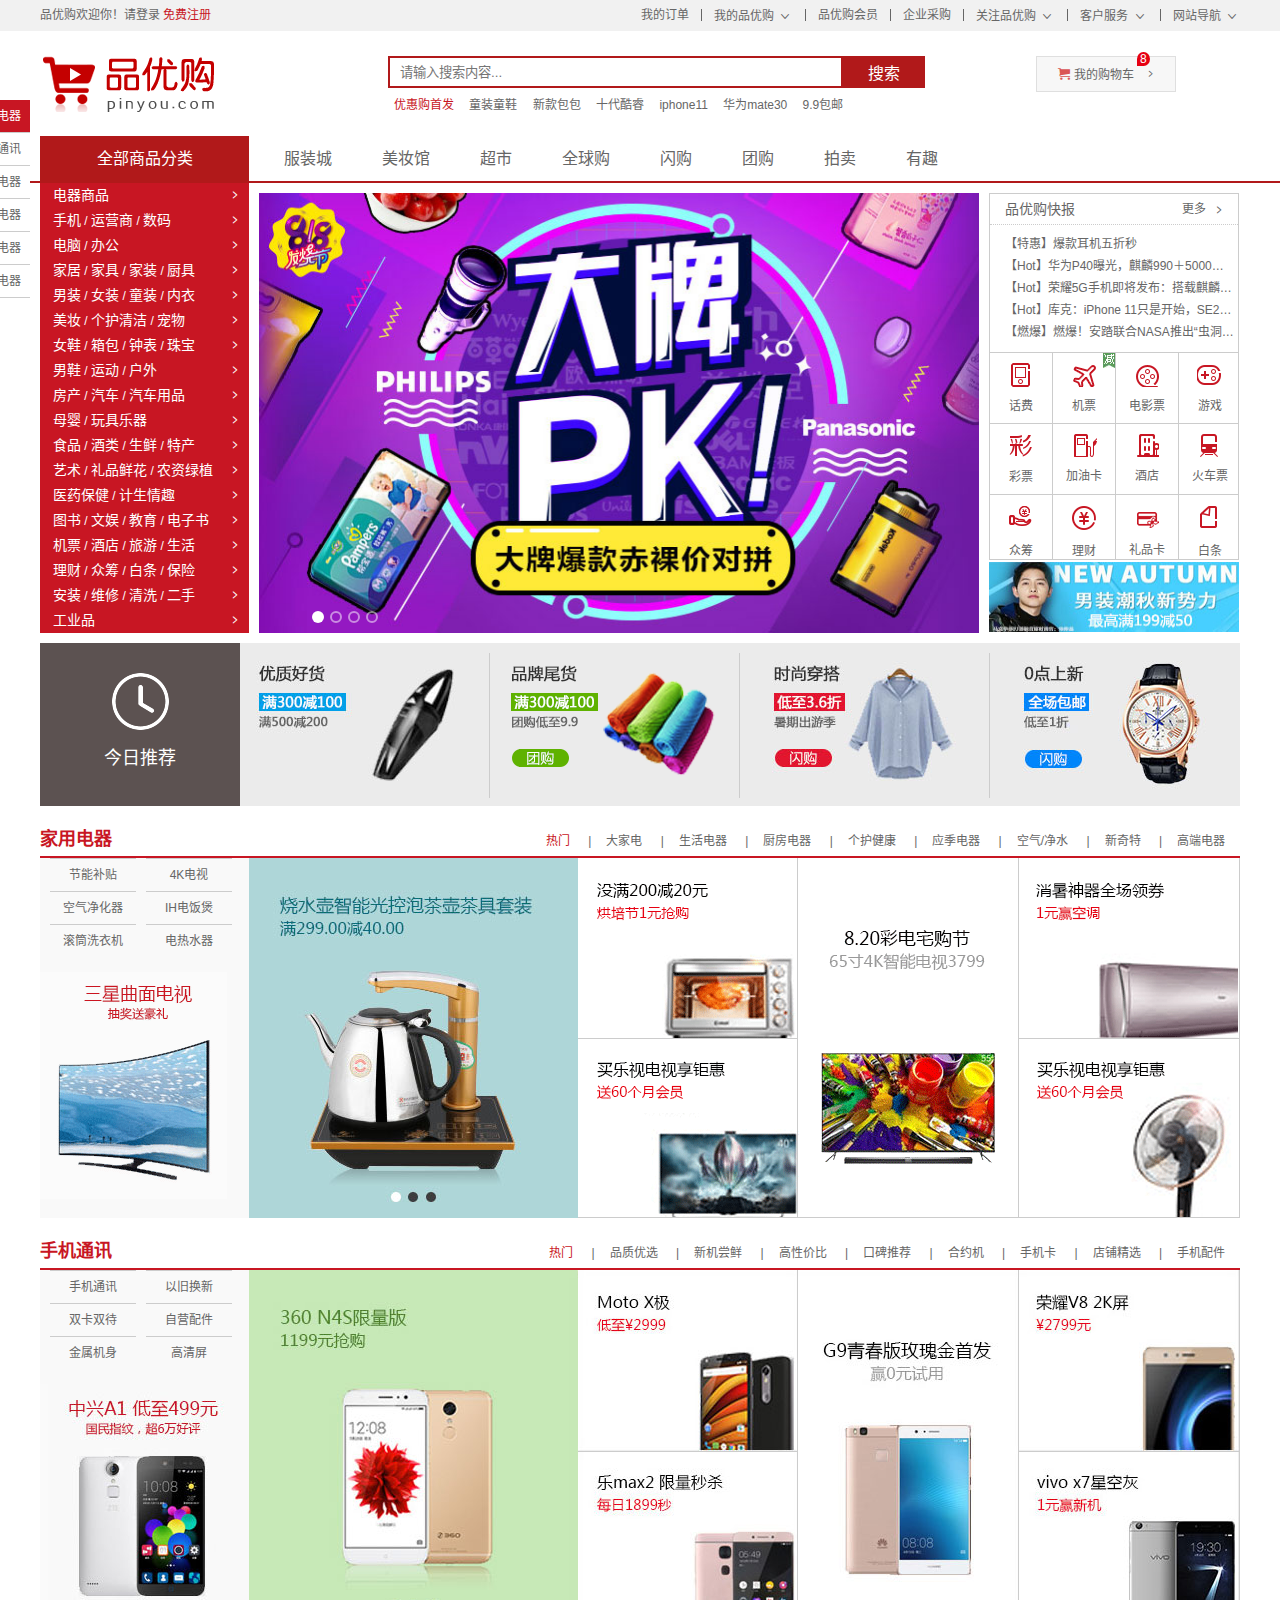
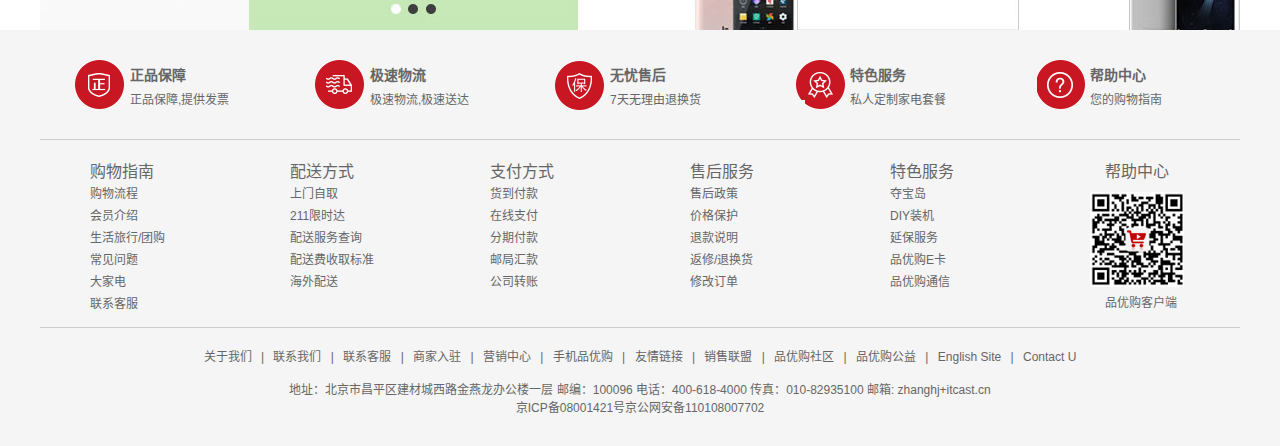
<file: pinyougou/index.html>
<!DOCTYPE html>
<html lang="zh-CN">

<head>
    <meta charset="UTF-8">
    <meta name="viewport" content="width=device-width, initial-scale=1.0">
    <meta http-equiv="X-UA-Compatible" content="ie=edge">
    <title>品优购-综合网购首选-正品低价、品质保障、配送及时、轻松购物！</title>
    <meta name="description"
        content="品优购JD.COM-专业的综合网上购物商城,销售家电、数码通讯、电脑、家居百货、服装服饰、母婴、图书、食品等数万个品牌优质商品.便捷、诚信的服务，为您提供愉悦的网上购物体验!" />
    <meta name="Keywords" content="网上购物,网上商城,手机,笔记本,电脑,MP3,CD,VCD,DV,相机,数码,配件,手表,存储卡,品优购" />
    <!-- 引入favicon.ico图标 -->
    <link rel="shortcut icon" href="favicon.ico" type="image/x-icon">
    <!-- 引进初始化的css文件 -->
    <link rel="stylesheet" href="css/base.css">
    <!-- 引进公共样式的css文件 -->
    <link rel="stylesheet" href="css/common.css">
    <!-- 引入首页的css文件 -->
    <link rel="stylesheet" href="css/index.css">
    <!-- 动画函数要在index.js之前引入 -->
    <script src="js/animate.js"></script>
    <!-- 引入首页的js文件 -->
    <script src="js/index.js"></script>
</head>

<body>
    <!-- 顶部快捷导航start -->
    <div class="shortcut">
        <div class="w">
            <div class="fl">
                <ul>
                    <li>品优购欢迎你！</li>
                    <li>
                        <a href="#">请登录</a>
                        <a href="register.html" class="style-red">免费注册</a>
                    </li>
                </ul>
            </div>
            <div class="fr">
                <div>
                    <ul>
                        <li><a href="">我的订单</a></li>
                        <li class="spacer"></li>
                        <li>
                            <a href="">我的品优购</a>
                            <i class="icomoon"></i>
                        </li>
                        <li class="spacer"></li>
                        <li><a href="">品优购会员</a></li>
                        <li class="spacer"></li>
                        <li><a href="">企业采购</a></li>
                        <li class="spacer"></li>
                        <li>
                            <a href="">关注品优购</a>
                            <i class="icomoon"></i>
                        </li>
                        <li class="spacer"></li>
                        <li>
                            <a href="">客户服务</a>
                            <i class="icomoon"></i>
                        </li>
                        <li class="spacer"></li>
                        <li>
                            <a href="">网站导航</a>
                            <i class="icomoon"></i>
                        </li>
                    </ul>
                </div>
            </div>
        </div>
    </div>
    <!-- 顶部快捷导航end -->
    <!--  header start -->
    <div class="header w">
        <!-- logo -->
        <div class="logo">
            <h1>
                <a href="index.html" title="品优购">品优购</a>
            </h1>
        </div>
        <!-- search -->
        <div class="search">
            <input type="text" class="text" placeholder="请输入搜索内容...">
            <button class="btn">搜索</button>
        </div>
        <!-- hotwords -->
        <div class="hotwords">
            <a href="#" class="style-red">优惠购首发</a>
            <a href="#">童装童鞋</a>
            <a href="#">新款包包</a>
            <a href="#">十代酷睿</a>
            <a href="#">iphone11</a>
            <a href="#">华为mate30</a>
            <a href="#">9.9包邮</a>
        </div>
        <!-- shopcar -->
        <div class="shopcar">
            <i class="car"></i>
            <a href="#">我的购物车</a>
            <i class="arrow"></i>
            <i class="count">8</i>
        </div>
    </div>
    <!-- header end -->
    <!-- nav start -->
    <div class="nav">
        <div class="w">
            <div class="dropdown fl">
                <div class="dt"> 全部商品分类 </div>
                <div class="dd">
                    <!-- 此处先设置隐藏 -->
                    <ul>
                        <li class="menu_item">
                            <a href="#">电器商品</a>
                            <i class="arrow2"></i>
                        </li>
                        <li class="menu_item">
                            <a href="#">手机</a> <span>/</span>
                            <a href="#">运营商</a> <span>/</span>
                            <a href="#">数码</a>
                            <i class="arrow2"></i>
                        </li>
                        <li class="menu_item">
                            <a href="#">电脑</a> <span>/</span>
                            <a href="#">办公</a>
                            <i class="arrow2"></i>
                        </li>
                        <li class="menu_item">
                            <a href="#">家居</a> <span>/</span>
                            <a href="#">家具</a> <span>/</span>
                            <a href="#">家装</a> <span>/</span>
                            <a href="#">厨具</a>
                            <i class="arrow2"></i>
                        </li>
                        <li class="menu_item">
                            <a href="#">男装</a> <span>/</span>
                            <a href="#">女装</a> <span>/</span>
                            <a href="#">童装</a> <span>/</span>
                            <a href="#">内衣</a>
                            <i class="arrow2"></i>
                        </li>
                        <li class="menu_item">
                            <a href="#">美妆</a> <span>/</span>
                            <a href="#">个护清洁</a> <span>/</span>
                            <a href="#">宠物</a>
                            <i class="arrow2"></i>
                        </li>
                        <li class="menu_item">
                            <a href="list.html">女鞋</a> <span>/</span>
                            <a href="#">箱包</a> <span>/</span>
                            <a href="#">钟表</a> <span>/</span>
                            <a href="#">珠宝</a>
                            <i class="arrow2"></i>
                        </li>
                        <li class="menu_item">
                            <a href="#">男鞋</a> <span>/</span>
                            <a href="#">运动</a> <span>/</span>
                            <a href="#">户外</a>
                            <i class="arrow2"></i>
                        </li>
                        <li class="menu_item">
                            <a href="#">房产</a> <span>/</span>
                            <a href="#">汽车</a> <span>/</span>
                            <a href="#">汽车用品</a>
                            <i class="arrow2"></i>
                        </li>
                        <li class="menu_item">
                            <a href="#">母婴</a> <span>/</span>
                            <a href="#">玩具乐器</a>
                            <i class="arrow2"></i>
                        </li>
                        <li class="menu_item">
                            <a href="#">食品</a> <span>/</span>
                            <a href="#">酒类</a> <span>/</span>
                            <a href="#">生鲜</a> <span>/</span>
                            <a href="#">特产</a>
                            <i class="arrow2"></i>
                        </li>
                        <li class="menu_item">
                            <a href="#">艺术</a> <span>/</span>
                            <a href="#">礼品鲜花</a> <span>/</span>
                            <a href="#">农资绿植</a>
                            <i class="arrow2"></i>
                        </li>
                        <li class="menu_item">
                            <a href="#">医药保健</a> <span>/</span>
                            <a href="#">计生情趣</a>
                            <i class="arrow2"></i>
                        </li>
                        <li class="menu_item">
                            <a href="#">图书</a> <span>/</span>
                            <a href="#">文娱</a> <span>/</span>
                            <a href="#">教育</a> <span>/</span>
                            <a href="#">电子书</a>
                            <i class="arrow2"></i>
                        </li>
                        <li class="menu_item">
                            <a href="#">机票</a> <span>/</span>
                            <a href="#">酒店</a> <span>/</span>
                            <a href="#">旅游</a> <span>/</span>
                            <a href="#">生活</a>
                            <i class="arrow2"></i>
                        </li>
                        <li class="menu_item">
                            <a href="#">理财</a> <span>/</span>
                            <a href="#">众筹</a> <span>/</span>
                            <a href="#">白条</a> <span>/</span>
                            <a href="#">保险</a>
                            <i class="arrow2"></i>
                        </li>
                        <li class="menu_item">
                            <a href="#">安装</a> <span>/</span>
                            <a href="#">维修</a> <span>/</span>
                            <a href="#">清洗</a> <span>/</span>
                            <a href="#">二手</a>
                            <i class="arrow2"></i>
                        </li>
                        <li class="menu_item">
                            <a href="#">工业品</a>
                            <i class="arrow2"></i>
                        </li>
                    </ul>
                </div>
            </div>
            <!-- 右侧导航 -->
            <div class="navitems fl">
                <ul>
                    <li>
                        <a href="#">服装城</a>
                    </li>
                    <li>
                        <a href="#">美妆馆</a>
                    </li>
                    <li>
                        <a href="#">超市</a>
                    </li>
                    <li>
                        <a href="#">全球购</a>
                    </li>
                    <li>
                        <a href="#">闪购</a>
                    </li>
                    <li>
                        <a href="#">团购</a>
                    </li>
                    <li>
                        <a href="#">拍卖</a>
                    </li>
                    <li>
                        <a href="#">有趣</a>
                    </li>
                </ul>
            </div>
        </div>
    </div>
    <!-- nav end -->
    <!-- main模块 start -->
    <div class="w">
        <div class="main">
            <div class="focus fl">
                <!-- 左侧按钮 -->
                <a href="javascript:;" class="arrow_l">
                    <span></span>
                </a>
                <!-- 右侧按钮 -->
                <a href="javascript:;" class="arrow_r">
                    <span></span>
                </a>
                <!-- 核心的滚动区域 -->
                <ul>
                    <li>
                        <a href="#">
                            <img src="upload/focus.jpg" width="720px" height="440px">
                        </a>
                    </li>
                    <li>
                        <a href="#">
                            <img src="upload/focus1.jpg" width="720px" height="440px">
                        </a>
                    </li>
                    <li>
                        <a href="#">
                            <img src="upload/focus2.jpg" width="720px" height="440px">
                        </a>
                    </li>
                    <li>
                        <a href="#">
                            <img src="upload/focus3.jpg" width="720px" height="440px">
                        </a>
                    </li>
                    
                </ul>
                <!-- 小圆圈 -->
                <ol class="circle">

                </ol>
            </div>

            <div class="newflash fr">
                <div class="news">
                    <div class="news_hd">
                        品优购快报
                        <a href="#">更多 <span></span></a>
                    </div>
                    <div class="news_bd">
                        <ul>
                            <li>
                                <a href="#">【特惠】爆款耳机五折秒</a>
                            </li>
                            <li>
                                <a href="#">【Hot】华为P40曝光，麒麟990＋5000毫安，首款鸿蒙手机</a>
                            </li>
                            <li>
                                <a href="#">【Hot】荣耀5G手机即将发布：搭载麒麟990售价良心</a>
                            </li>
                            <li>
                                <a href="#">【Hot】库克：iPhone 11只是开始，SE2咱们明年春见！</a>
                            </li>
                            <li>
                                <a href="#">【燃爆】燃爆！安踏联合NASA推出“虫洞”跑鞋，这设计感满分</a>
                            </li>
                        </ul>
                    </div>
                </div>
                <div class="lifeservice">
                    <ul>
                        <li>
                            <a href="#">
                                <i class="service_ico service_ico_huafei"></i>
                                <p>话费</p>
                            </a>
                        </li>
                        <li>
                            <a href="#">
                                <i class="service_ico service_ico_feiji"></i>
                                <p>机票</p>
                            </a>
                            <span class="hot"></span>
                        </li>
                        <li>
                            <a href="#">
                                <i class="service_ico service_ico_dianying"></i>
                                <p>电影票</p>
                            </a>
                        </li>
                        <li>
                            <a href="#">
                                <i class="service_ico service_ico_game"></i>
                                <p>游戏</p>
                            </a>
                        </li>
                        <li>
                            <a href="#">
                                <i class="service_ico service_ico_caipiao"></i>
                                <p>彩票</p>
                            </a>
                        </li>
                        <li>
                            <a href="#">
                                <i class="service_ico service_ico_jiayou"></i>
                                <p>加油卡</p>
                            </a>
                        </li>
                        <li>
                            <a href="#">
                                <i class="service_ico service_ico_jiudian"></i>
                                <p>酒店</p>
                            </a>
                        </li>
                        <li>
                            <a href="#">
                                <i class="service_ico service_ico_huoche"></i>
                                <p>火车票</p>
                            </a>
                        </li>
                        <li>
                            <a href="#">
                                <i class="service_ico service_ico_zhongchou"></i>
                                <p>众筹</p>
                            </a>
                        </li>
                        <li>
                            <a href="#">
                                <i class="service_ico service_ico_licai"></i>
                                <p>理财</p>
                            </a>
                        </li>
                        <li>
                            <a href="#">
                                <i class="service_ico service_ico_lipinka"></i>
                                <p>礼品卡</p>
                            </a>
                        </li>
                        <li>
                            <a href="#">
                                <i class="service_ico service_ico_baitiao"></i>
                                <p>白条</p>
                            </a>
                        </li>
                    </ul>
                </div>
                <div class="bargain">
                    <img src="upload/bargain.jpg" width="250px" height="70px">
                </div>
            </div>
        </div>
    </div>
    <!-- main模块 end -->
    <!-- 推荐服务模块 start -->
    <div class="recommend w">
        <div class="recom_hd fl">
            <img src="img/clock.png" alt="">
            <h3>今日推荐</h3>
        </div>
        <div class="recom_bd fl">
            <ul>
                <li>
                    <img src="upload/pic.jpg" alt="">
                </li>
                <li>
                    <img src="upload/ppwh.png" alt="">
                </li>
                <li>
                    <img src="upload/sscd.jpg" alt="">
                </li>
                <li class="last">
                    <img src="upload/ldsx.jpg" alt="">
                </li>
            </ul>
        </div>
    </div>
    <!-- 推荐服务模块 end -->

    <!-- 楼层区 start -->
    <div class="floor">
        <div class="jiadian w">
            <div class="box_hd">
                <h3>家用电器</h3>
                <div class="tab_list">
                    <ul>
                        <li>
                            <a href="#" class="style-red">热门</a>
                            <span>|</span>
                        </li>
                        <li>
                            <a href="#">大家电</a>
                            <span>|</span>
                        </li>
                        <li>
                            <a href="#">生活电器</a>
                            <span>|</span>
                        </li>
                        <li>
                            <a href="#">厨房电器</a>
                            <span>|</span>
                        </li>
                        <li>
                            <a href="#">个护健康</a>
                            <span>|</span>
                        </li>
                        <li>
                            <a href="#">应季电器</a>
                            <span>|</span>
                        </li>
                        <li>
                            <a href="#">空气/净水</a>
                            <span>|</span>
                        </li>
                        <li>
                            <a href="#">新奇特</a>
                            <span>|</span>
                        </li>
                        <li>
                            <a href="#">高端电器</a>
                        </li>
                    </ul>
                </div>
            </div>
            <div class="box_bd">
                <ul class="tab_con">
                    <li class="w209">
                        <ul class="tab_con_list">
                            <li>
                                <a href="#">节能补贴</a>
                            </li>
                            <li>
                                <a href="#">4K电视</a>
                            </li>
                            <li>
                                <a href="#">空气净化器</a>
                            </li>
                            <li>
                                <a href="#">IH电饭煲</a>
                            </li>
                            <li>
                                <a href="#">滚筒洗衣机</a>
                            </li>
                            <li>
                                <a href="#">电热水器</a>
                            </li>
                        </ul>
                        <a href="#"><img src="upload/floor-1-1.png" alt=""></a>
                    </li>
                    <li class="w329">
                        <a href="#"><img src="upload/pic1.jpg" alt=""></a>
                    </li>
                    <li class="w219">
                        <div class="tab_con_item">
                            <a href="#">
                                <img src="upload/floor-1-2.png" alt="">
                            </a>
                        </div>
                        <div class="tab_con_item">
                            <a href="#">
                                <img src="upload/floor-1-3.png" alt="">
                            </a>
                        </div>
                    </li>
                    <li class="w220">
                        <div class="tab_con_item">
                            <a href="#">
                                <img src="upload/floor-1-4.png" alt="">
                            </a>
                        </div>
                    </li>
                    <li class="w220">
                        <div class="tab_con_item">
                            <a href="#">
                                <img src="upload/floor-1-5.png" alt="">
                            </a>
                        </div>
                        <div class="tab_con_item">
                            <a href="#">
                                <img src="upload/floor-1-6.png" alt="">
                            </a>
                        </div>
                    </li>
                </ul>
                <!-- <ul class="tab_con">
                    <li>1</li>
                    <li>2</li>
                    <li>3</li>
                    <li>4</li>
                    <li>5</li>
                </ul> -->
            </div>
        </div>
        <div class="shouji w">
            <div class="box_hd">
                <h3>手机通讯</h3>
                <div class="tab_list">
                    <ul>
                        <li>
                            <a href="#" class="style-red">热门</a>
                            <span>|</span>
                        </li>
                        <li>
                            <a href="#">品质优选</a>
                            <span>|</span>
                        </li>
                        <li>
                            <a href="#">新机尝鲜</a>
                            <span>|</span>
                        </li>
                        <li>
                            <a href="#">高性价比</a>
                            <span>|</span>
                        </li>
                        <li>
                            <a href="#">口碑推荐</a>
                            <span>|</span>
                        </li>
                        <li>
                            <a href="#">合约机</a>
                            <span>|</span>
                        </li>
                        <li>
                            <a href="#">手机卡</a>
                            <span>|</span>
                        </li>
                        <li>
                            <a href="#">店铺精选</a>
                            <span>|</span>
                        </li>
                        <li>
                            <a href="#">手机配件</a>
                        </li>
                    </ul>
                </div>
            </div>
            <div class="box_bd">
                <ul class="tab_con">
                    <li class="w209">
                        <ul class="tab_con_list">
                            <li>
                                <a href="#">手机通讯</a>
                            </li>
                            <li>
                                <a href="#">以旧换新</a>
                            </li>
                            <li>
                                <a href="#">双卡双待</a>
                            </li>
                            <li>
                                <a href="#">自营配件</a>
                            </li>
                            <li>
                                <a href="#">金属机身</a>
                            </li>
                            <li>
                                <a href="#">高清屏</a>
                            </li>
                        </ul>
                        <a href="#"><img src="upload/floor-2-1.jpg" alt=""></a>
                    </li>
                    <li class="w329">
                        <a href="#"><img src="upload/pic2.jpg" alt=""></a>
                    </li>
                    <li class="w219">
                        <div class="tab_con_item">
                            <a href="#">
                                <img src="upload/floor-2-2.jpg" alt="">
                            </a>
                        </div>
                        <div class="tab_con_item">
                            <a href="#">
                                <img src="upload/floor-2-3.jpg" alt="">
                            </a>
                        </div>
                    </li>
                    <li class="w220">
                        <div class="tab_con_item">
                            <a href="#">
                                <img src="upload/floor-2-4.jpg" alt="">
                            </a>
                        </div>
                    </li>
                    <li class="w220">
                        <div class="tab_con_item">
                            <a href="#">
                                <img src="upload/floor-2-5.jpg" alt="">
                            </a>
                        </div>
                        <div class="tab_con_item">
                            <a href="#">
                                <img src="upload/floor-2-6.jpg" alt="">
                            </a>
                        </div>
                    </li>
                </ul>
                <!-- <ul class="tab_con">
                        <li>1</li>
                        <li>2</li>
                        <li>3</li>
                        <li>4</li>
                        <li>5</li>
                    </ul> -->
            </div>
        </div>
    </div>
    <!-- 楼层区 end -->
    <!-- 固定电梯导航 start -->
    <div class="fixedtool">
        <ul>
            <li class="current">家用电器</li>
            <li>手机通讯</li>
            <li>家用电器</li>
            <li>家用电器</li>
            <li>家用电器</li>
            <li>家用电器</li>
        </ul>
    </div>
    <!-- 固定电梯导航 end -->
    <!-- footer start -->
    <div class="footer">
        <div class="w">
            <!-- mod_service -->
            <div class="mod_service">
                <ul>
                    <li>
                        <i class="mod_service_icon mod_service_zheng"></i>
                        <div class="mod_service_tit">
                            <h5>正品保障</h5>
                            <p>正品保障,提供发票</p>
                        </div>
                    </li>
                    <li>
                        <i class="mod_service_icon mod_service_kuai"></i>
                        <div class="mod_service_tit">
                            <h5>极速物流</h5>
                            <p>极速物流,极速送达</p>
                        </div>
                    </li>
                    <li>
                        <i class="mod_service_icon mod_service_bao"></i>
                        <div class="mod_service_tit">
                            <h5>无忧售后</h5>
                            <p>7天无理由退换货</p>
                        </div>
                    </li>
                    <li>
                        <i class="mod_service_icon mod_service_te"></i>
                        <div class="mod_service_tit">
                            <h5>特色服务</h5>
                            <p>私人定制家电套餐</p>
                        </div>
                    </li>
                    <li>
                        <i class="mod_service_icon mod_service_bang"></i>
                        <div class="mod_service_tit">
                            <h5>帮助中心</h5>
                            <p>您的购物指南</p>
                        </div>
                    </li>
                </ul>
            </div>
            <!-- mod_help -->
            <div class="mod_help">
                <dl class="mod_help_item">
                    <dt>购物指南</dt>
                    <dd>
                        <a href="#">购物流程</a>
                    </dd>
                    <dd>
                        <a href="#">会员介绍</a>
                    </dd>
                    <dd>
                        <a href="#">生活旅行/团购</a>
                    </dd>
                    <dd>
                        <a href="#">常见问题</a>
                    </dd>
                    <dd>
                        <a href="#">大家电</a>
                    </dd>
                    <dd>
                        <a href="#">联系客服</a>
                    </dd>
                </dl>
                <dl class="mod_help_item">
                    <dt>配送方式</dt>
                    <dd>
                        <a href="#">上门自取</a>
                    </dd>
                    <dd>
                        <a href="#">211限时达</a>
                    </dd>
                    <dd>
                        <a href="#">配送服务查询</a>
                    </dd>
                    <dd>
                        <a href="#">配送费收取标准</a>
                    </dd>
                    <dd>
                        <a href="#">海外配送</a>
                    </dd>
                </dl>
                <dl class="mod_help_item">
                    <dt>支付方式</dt>
                    <dd>
                        <a href="#">货到付款</a>
                    </dd>
                    <dd>
                        <a href="#">在线支付</a>
                    </dd>
                    <dd>
                        <a href="#">分期付款</a>
                    </dd>
                    <dd>
                        <a href="#">邮局汇款</a>
                    </dd>
                    <dd>
                        <a href="#">公司转账</a>
                    </dd>
                </dl>
                <dl class="mod_help_item">
                    <dt>售后服务</dt>
                    <dd>
                        <a href="#">售后政策</a>
                    </dd>
                    <dd>
                        <a href="#">价格保护</a>
                    </dd>
                    <dd>
                        <a href="#">退款说明</a>
                    </dd>
                    <dd>
                        <a href="#">返修/退换货</a>
                    </dd>
                    <dd>
                        <a href="#">修改订单</a>
                    </dd>
                </dl>
                <dl class="mod_help_item">
                    <dt>特色服务</dt>
                    <dd>
                        <a href="#">夺宝岛</a>
                    </dd>
                    <dd>
                        <a href="#">DIY装机</a>
                    </dd>
                    <dd>
                        <a href="#">延保服务</a>
                    </dd>
                    <dd>
                        <a href="#">品优购E卡</a>
                    </dd>
                    <dd>
                        <a href="#">品优购通信</a>
                    </dd>
                </dl>
                <dl class="mod_help_item mod_help_app">
                    <dt>帮助中心</dt>
                    <dd>
                        <img src="upload/erweima.png">
                        <p>品优购客户端</p>
                    </dd>
                </dl>
            </div>
            <!-- mod_copyright -->
            <div class="mod_copyright">
                <p class="mod_copyright_links">
                    <a href="#">关于我们</a>
                    <span class="mod_copyright_span">|</span>
                    <a href="#">联系我们</a>
                    <span class="mod_copyright_span">|</span>
                    <a href="#">联系客服</a>
                    <span class="mod_copyright_span">|</span>
                    <a href="#">商家入驻</a>
                    <span class="mod_copyright_span">|</span>
                    <a href="#">营销中心</a>
                    <span class="mod_copyright_span">|</span>
                    <a href="#">手机品优购</a>
                    <span class="mod_copyright_span">|</span>
                    <a href="#">友情链接</a>
                    <span class="mod_copyright_span">|</span>
                    <a href="#">销售联盟</a>
                    <span class="mod_copyright_span">|</span>
                    <a href="#">品优购社区</a>
                    <span class="mod_copyright_span">|</span>
                    <a href="#">品优购公益</a>
                    <span class="mod_copyright_span">|</span>
                    <a href="#">English Site</a>
                    <span class="mod_copyright_span">|</span>
                    <a href="#">Contact U</a>
                </p>
                <p class="mod_copyright_info">
                    地址：北京市昌平区建材城西路金燕龙办公楼一层 邮编：100096 电话：400-618-4000 传真：010-82935100 邮箱: zhanghj+itcast.cn <br>
                    京ICP备08001421号京公网安备110108007702
                </p>
            </div>
        </div>
    </div>
    <!-- footer end -->
</body>

</html>
</file>
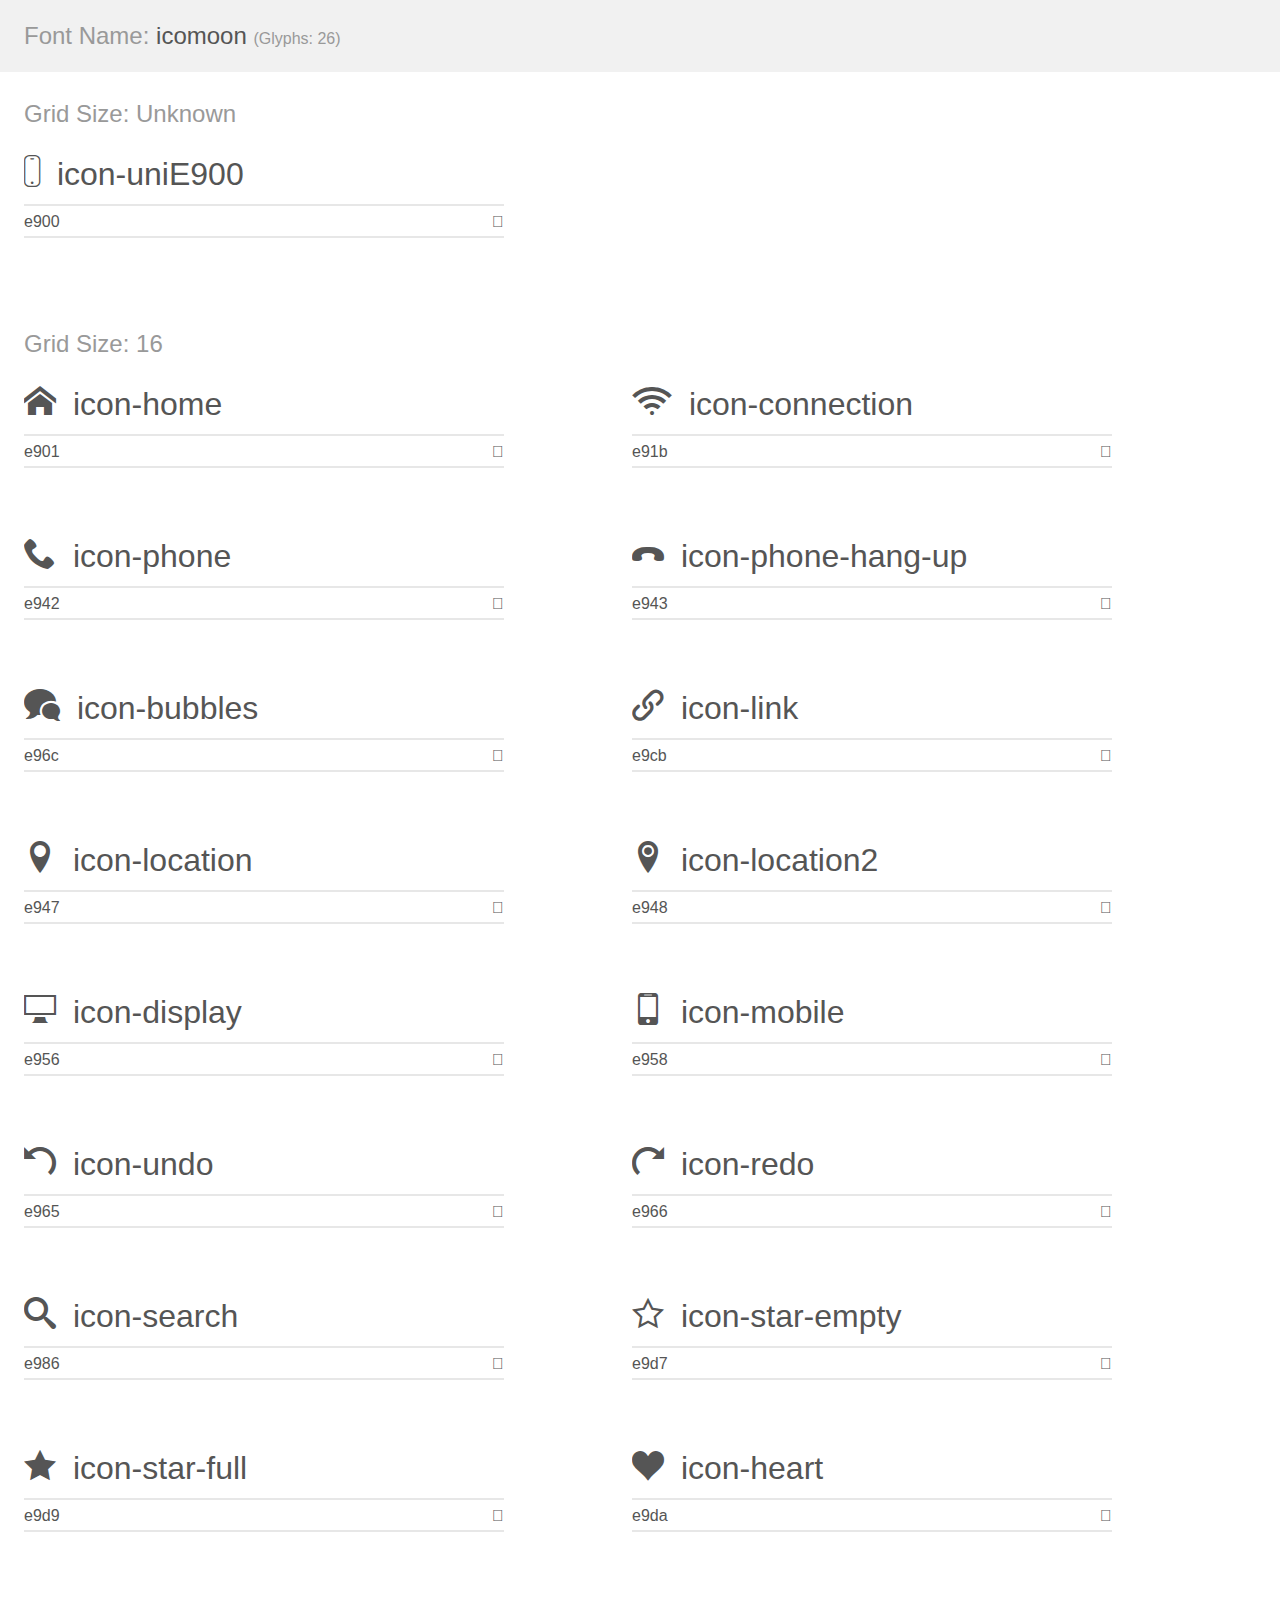
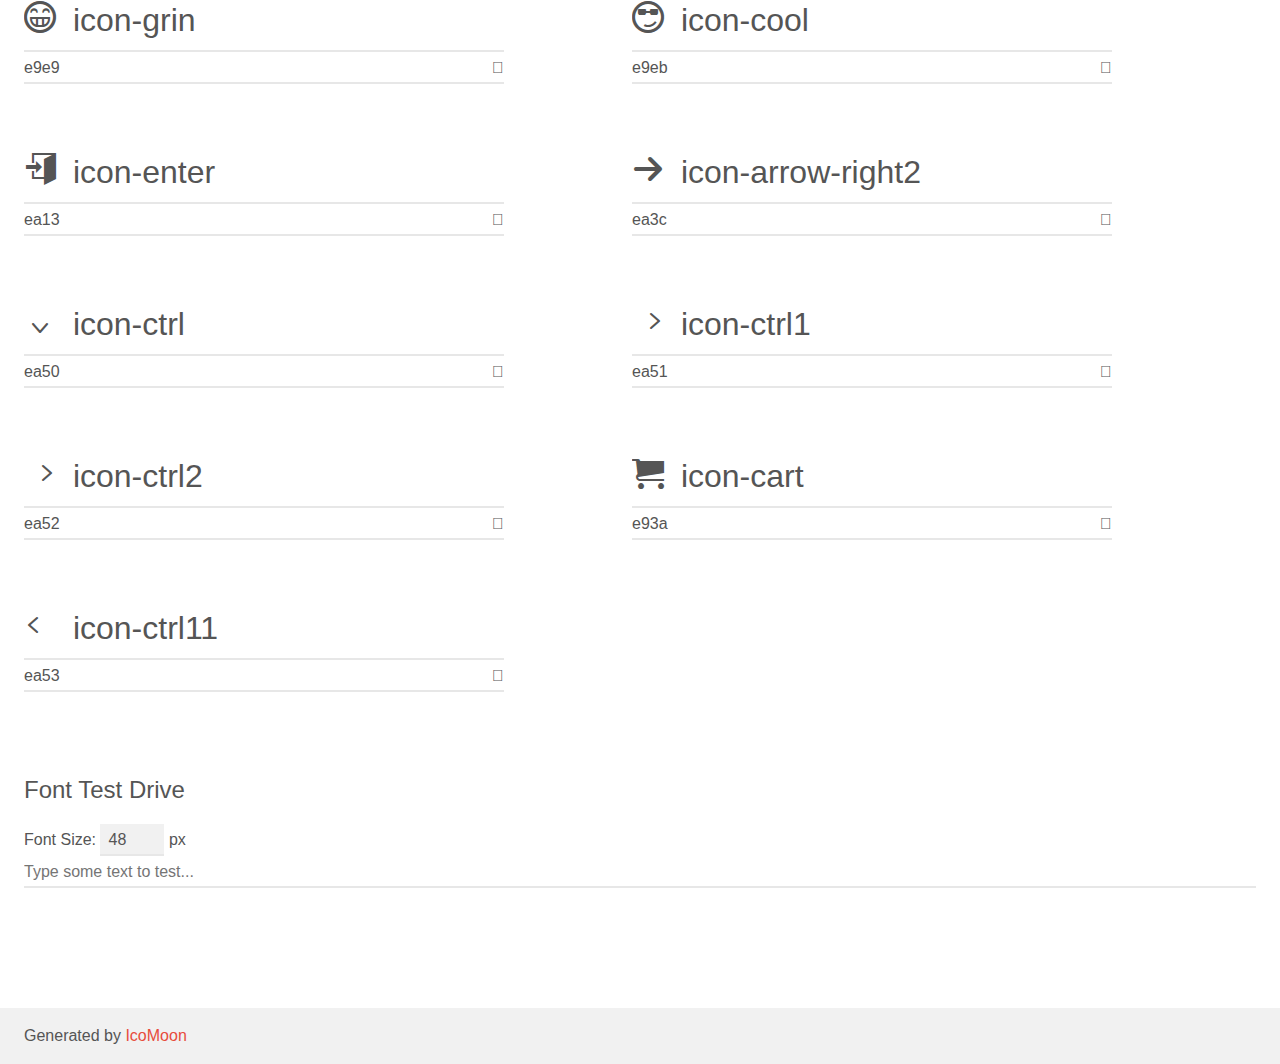
<file: font_icon/demo.html>
<!doctype html>
<html>
<head>
    <meta charset="utf-8">
    <title>IcoMoon Demo</title>
    <meta name="description" content="An Icon Font Generated By IcoMoon.io">
    <meta name="viewport" content="width=device-width, initial-scale=1">
    <link rel="stylesheet" href="demo-files/demo.css">
    <link rel="stylesheet" href="style.css"></head>
<body>
    <div class="bgc1 clearfix">
        <h1 class="mhmm mvm"><span class="fgc1">Font Name:</span> icomoon <small class="fgc1">(Glyphs:&nbsp;26)</small></h1>
    </div>
    <div class="clearfix mhl ptl">
        <h1 class="mvm mtn fgc1">Grid Size: Unknown</h1>
        <div class="glyph fs1">
            <div class="clearfix bshadow0 pbs">
                <span class="icon-uniE900"></span>
                <span class="mls"> icon-uniE900</span>
            </div>
            <fieldset class="fs0 size1of1 clearfix hidden-false">
                <input type="text" readonly value="e900" class="unit size1of2" />
                <input type="text" maxlength="1" readonly value="&#xe900;" class="unitRight size1of2 talign-right" />
            </fieldset>
            <div class="fs0 bshadow0 clearfix hidden-true">
                <span class="unit pvs fgc1">liga: </span>
                <input type="text" readonly value="" class="liga unitRight" />
            </div>
        </div>
    </div>
    <div class="clearfix mhl ptl">
        <h1 class="mvm mtn fgc1">Grid Size: 16</h1>
        <div class="glyph fs2">
            <div class="clearfix bshadow0 pbs">
                <span class="icon-home"></span>
                <span class="mls"> icon-home</span>
            </div>
            <fieldset class="fs0 size1of1 clearfix hidden-false">
                <input type="text" readonly value="e901" class="unit size1of2" />
                <input type="text" maxlength="1" readonly value="&#xe901;" class="unitRight size1of2 talign-right" />
            </fieldset>
            <div class="fs0 bshadow0 clearfix hidden-true">
                <span class="unit pvs fgc1">liga: </span>
                <input type="text" readonly value="home, house" class="liga unitRight" />
            </div>
        </div>
        <div class="glyph fs2">
            <div class="clearfix bshadow0 pbs">
                <span class="icon-connection"></span>
                <span class="mls"> icon-connection</span>
            </div>
            <fieldset class="fs0 size1of1 clearfix hidden-false">
                <input type="text" readonly value="e91b" class="unit size1of2" />
                <input type="text" maxlength="1" readonly value="&#xe91b;" class="unitRight size1of2 talign-right" />
            </fieldset>
            <div class="fs0 bshadow0 clearfix hidden-true">
                <span class="unit pvs fgc1">liga: </span>
                <input type="text" readonly value="connection, wifi" class="liga unitRight" />
            </div>
        </div>
        <div class="glyph fs2">
            <div class="clearfix bshadow0 pbs">
                <span class="icon-phone"></span>
                <span class="mls"> icon-phone</span>
            </div>
            <fieldset class="fs0 size1of1 clearfix hidden-false">
                <input type="text" readonly value="e942" class="unit size1of2" />
                <input type="text" maxlength="1" readonly value="&#xe942;" class="unitRight size1of2 talign-right" />
            </fieldset>
            <div class="fs0 bshadow0 clearfix hidden-true">
                <span class="unit pvs fgc1">liga: </span>
                <input type="text" readonly value="phone, telephone" class="liga unitRight" />
            </div>
        </div>
        <div class="glyph fs2">
            <div class="clearfix bshadow0 pbs">
                <span class="icon-phone-hang-up"></span>
                <span class="mls"> icon-phone-hang-up</span>
            </div>
            <fieldset class="fs0 size1of1 clearfix hidden-false">
                <input type="text" readonly value="e943" class="unit size1of2" />
                <input type="text" maxlength="1" readonly value="&#xe943;" class="unitRight size1of2 talign-right" />
            </fieldset>
            <div class="fs0 bshadow0 clearfix hidden-true">
                <span class="unit pvs fgc1">liga: </span>
                <input type="text" readonly value="phone-hang-up, telephone2" class="liga unitRight" />
            </div>
        </div>
        <div class="glyph fs2">
            <div class="clearfix bshadow0 pbs">
                <span class="icon-bubbles"></span>
                <span class="mls"> icon-bubbles</span>
            </div>
            <fieldset class="fs0 size1of1 clearfix hidden-false">
                <input type="text" readonly value="e96c" class="unit size1of2" />
                <input type="text" maxlength="1" readonly value="&#xe96c;" class="unitRight size1of2 talign-right" />
            </fieldset>
            <div class="fs0 bshadow0 clearfix hidden-true">
                <span class="unit pvs fgc1">liga: </span>
                <input type="text" readonly value="bubbles, comments" class="liga unitRight" />
            </div>
        </div>
        <div class="glyph fs2">
            <div class="clearfix bshadow0 pbs">
                <span class="icon-link"></span>
                <span class="mls"> icon-link</span>
            </div>
            <fieldset class="fs0 size1of1 clearfix hidden-false">
                <input type="text" readonly value="e9cb" class="unit size1of2" />
                <input type="text" maxlength="1" readonly value="&#xe9cb;" class="unitRight size1of2 talign-right" />
            </fieldset>
            <div class="fs0 bshadow0 clearfix hidden-true">
                <span class="unit pvs fgc1">liga: </span>
                <input type="text" readonly value="link, chain" class="liga unitRight" />
            </div>
        </div>
        <div class="glyph fs2">
            <div class="clearfix bshadow0 pbs">
                <span class="icon-location"></span>
                <span class="mls"> icon-location</span>
            </div>
            <fieldset class="fs0 size1of1 clearfix hidden-false">
                <input type="text" readonly value="e947" class="unit size1of2" />
                <input type="text" maxlength="1" readonly value="&#xe947;" class="unitRight size1of2 talign-right" />
            </fieldset>
            <div class="fs0 bshadow0 clearfix hidden-true">
                <span class="unit pvs fgc1">liga: </span>
                <input type="text" readonly value="location, map-marker" class="liga unitRight" />
            </div>
        </div>
        <div class="glyph fs2">
            <div class="clearfix bshadow0 pbs">
                <span class="icon-location2"></span>
                <span class="mls"> icon-location2</span>
            </div>
            <fieldset class="fs0 size1of1 clearfix hidden-false">
                <input type="text" readonly value="e948" class="unit size1of2" />
                <input type="text" maxlength="1" readonly value="&#xe948;" class="unitRight size1of2 talign-right" />
            </fieldset>
            <div class="fs0 bshadow0 clearfix hidden-true">
                <span class="unit pvs fgc1">liga: </span>
                <input type="text" readonly value="location2, map-marker2" class="liga unitRight" />
            </div>
        </div>
        <div class="glyph fs2">
            <div class="clearfix bshadow0 pbs">
                <span class="icon-display"></span>
                <span class="mls"> icon-display</span>
            </div>
            <fieldset class="fs0 size1of1 clearfix hidden-false">
                <input type="text" readonly value="e956" class="unit size1of2" />
                <input type="text" maxlength="1" readonly value="&#xe956;" class="unitRight size1of2 talign-right" />
            </fieldset>
            <div class="fs0 bshadow0 clearfix hidden-true">
                <span class="unit pvs fgc1">liga: </span>
                <input type="text" readonly value="display, screen" class="liga unitRight" />
            </div>
        </div>
        <div class="glyph fs2">
            <div class="clearfix bshadow0 pbs">
                <span class="icon-mobile"></span>
                <span class="mls"> icon-mobile</span>
            </div>
            <fieldset class="fs0 size1of1 clearfix hidden-false">
                <input type="text" readonly value="e958" class="unit size1of2" />
                <input type="text" maxlength="1" readonly value="&#xe958;" class="unitRight size1of2 talign-right" />
            </fieldset>
            <div class="fs0 bshadow0 clearfix hidden-true">
                <span class="unit pvs fgc1">liga: </span>
                <input type="text" readonly value="mobile, cell-phone" class="liga unitRight" />
            </div>
        </div>
        <div class="glyph fs2">
            <div class="clearfix bshadow0 pbs">
                <span class="icon-undo"></span>
                <span class="mls"> icon-undo</span>
            </div>
            <fieldset class="fs0 size1of1 clearfix hidden-false">
                <input type="text" readonly value="e965" class="unit size1of2" />
                <input type="text" maxlength="1" readonly value="&#xe965;" class="unitRight size1of2 talign-right" />
            </fieldset>
            <div class="fs0 bshadow0 clearfix hidden-true">
                <span class="unit pvs fgc1">liga: </span>
                <input type="text" readonly value="undo, ccw" class="liga unitRight" />
            </div>
        </div>
        <div class="glyph fs2">
            <div class="clearfix bshadow0 pbs">
                <span class="icon-redo"></span>
                <span class="mls"> icon-redo</span>
            </div>
            <fieldset class="fs0 size1of1 clearfix hidden-false">
                <input type="text" readonly value="e966" class="unit size1of2" />
                <input type="text" maxlength="1" readonly value="&#xe966;" class="unitRight size1of2 talign-right" />
            </fieldset>
            <div class="fs0 bshadow0 clearfix hidden-true">
                <span class="unit pvs fgc1">liga: </span>
                <input type="text" readonly value="redo, cw" class="liga unitRight" />
            </div>
        </div>
        <div class="glyph fs2">
            <div class="clearfix bshadow0 pbs">
                <span class="icon-search"></span>
                <span class="mls"> icon-search</span>
            </div>
            <fieldset class="fs0 size1of1 clearfix hidden-false">
                <input type="text" readonly value="e986" class="unit size1of2" />
                <input type="text" maxlength="1" readonly value="&#xe986;" class="unitRight size1of2 talign-right" />
            </fieldset>
            <div class="fs0 bshadow0 clearfix hidden-true">
                <span class="unit pvs fgc1">liga: </span>
                <input type="text" readonly value="search, magnifier" class="liga unitRight" />
            </div>
        </div>
        <div class="glyph fs2">
            <div class="clearfix bshadow0 pbs">
                <span class="icon-star-empty"></span>
                <span class="mls"> icon-star-empty</span>
            </div>
            <fieldset class="fs0 size1of1 clearfix hidden-false">
                <input type="text" readonly value="e9d7" class="unit size1of2" />
                <input type="text" maxlength="1" readonly value="&#xe9d7;" class="unitRight size1of2 talign-right" />
            </fieldset>
            <div class="fs0 bshadow0 clearfix hidden-true">
                <span class="unit pvs fgc1">liga: </span>
                <input type="text" readonly value="star-empty, rate" class="liga unitRight" />
            </div>
        </div>
        <div class="glyph fs2">
            <div class="clearfix bshadow0 pbs">
                <span class="icon-star-full"></span>
                <span class="mls"> icon-star-full</span>
            </div>
            <fieldset class="fs0 size1of1 clearfix hidden-false">
                <input type="text" readonly value="e9d9" class="unit size1of2" />
                <input type="text" maxlength="1" readonly value="&#xe9d9;" class="unitRight size1of2 talign-right" />
            </fieldset>
            <div class="fs0 bshadow0 clearfix hidden-true">
                <span class="unit pvs fgc1">liga: </span>
                <input type="text" readonly value="star-full, rate3" class="liga unitRight" />
            </div>
        </div>
        <div class="glyph fs2">
            <div class="clearfix bshadow0 pbs">
                <span class="icon-heart"></span>
                <span class="mls"> icon-heart</span>
            </div>
            <fieldset class="fs0 size1of1 clearfix hidden-false">
                <input type="text" readonly value="e9da" class="unit size1of2" />
                <input type="text" maxlength="1" readonly value="&#xe9da;" class="unitRight size1of2 talign-right" />
            </fieldset>
            <div class="fs0 bshadow0 clearfix hidden-true">
                <span class="unit pvs fgc1">liga: </span>
                <input type="text" readonly value="heart, like" class="liga unitRight" />
            </div>
        </div>
        <div class="glyph fs2">
            <div class="clearfix bshadow0 pbs">
                <span class="icon-grin"></span>
                <span class="mls"> icon-grin</span>
            </div>
            <fieldset class="fs0 size1of1 clearfix hidden-false">
                <input type="text" readonly value="e9e9" class="unit size1of2" />
                <input type="text" maxlength="1" readonly value="&#xe9e9;" class="unitRight size1of2 talign-right" />
            </fieldset>
            <div class="fs0 bshadow0 clearfix hidden-true">
                <span class="unit pvs fgc1">liga: </span>
                <input type="text" readonly value="grin, emoticon11" class="liga unitRight" />
            </div>
        </div>
        <div class="glyph fs2">
            <div class="clearfix bshadow0 pbs">
                <span class="icon-cool"></span>
                <span class="mls"> icon-cool</span>
            </div>
            <fieldset class="fs0 size1of1 clearfix hidden-false">
                <input type="text" readonly value="e9eb" class="unit size1of2" />
                <input type="text" maxlength="1" readonly value="&#xe9eb;" class="unitRight size1of2 talign-right" />
            </fieldset>
            <div class="fs0 bshadow0 clearfix hidden-true">
                <span class="unit pvs fgc1">liga: </span>
                <input type="text" readonly value="cool, emoticon13" class="liga unitRight" />
            </div>
        </div>
        <div class="glyph fs2">
            <div class="clearfix bshadow0 pbs">
                <span class="icon-enter"></span>
                <span class="mls"> icon-enter</span>
            </div>
            <fieldset class="fs0 size1of1 clearfix hidden-false">
                <input type="text" readonly value="ea13" class="unit size1of2" />
                <input type="text" maxlength="1" readonly value="&#xea13;" class="unitRight size1of2 talign-right" />
            </fieldset>
            <div class="fs0 bshadow0 clearfix hidden-true">
                <span class="unit pvs fgc1">liga: </span>
                <input type="text" readonly value="enter, signin" class="liga unitRight" />
            </div>
        </div>
        <div class="glyph fs2">
            <div class="clearfix bshadow0 pbs">
                <span class="icon-arrow-right2"></span>
                <span class="mls"> icon-arrow-right2</span>
            </div>
            <fieldset class="fs0 size1of1 clearfix hidden-false">
                <input type="text" readonly value="ea3c" class="unit size1of2" />
                <input type="text" maxlength="1" readonly value="&#xea3c;" class="unitRight size1of2 talign-right" />
            </fieldset>
            <div class="fs0 bshadow0 clearfix hidden-true">
                <span class="unit pvs fgc1">liga: </span>
                <input type="text" readonly value="arrow-right2, right4" class="liga unitRight" />
            </div>
        </div>
        <div class="glyph fs2">
            <div class="clearfix bshadow0 pbs">
                <span class="icon-ctrl"></span>
                <span class="mls"> icon-ctrl</span>
            </div>
            <fieldset class="fs0 size1of1 clearfix hidden-false">
                <input type="text" readonly value="ea50" class="unit size1of2" />
                <input type="text" maxlength="1" readonly value="&#xea50;" class="unitRight size1of2 talign-right" />
            </fieldset>
            <div class="fs0 bshadow0 clearfix hidden-true">
                <span class="unit pvs fgc1">liga: </span>
                <input type="text" readonly value="ctrl, control" class="liga unitRight" />
            </div>
        </div>
        <div class="glyph fs2">
            <div class="clearfix bshadow0 pbs">
                <span class="icon-ctrl1"></span>
                <span class="mls"> icon-ctrl1</span>
            </div>
            <fieldset class="fs0 size1of1 clearfix hidden-false">
                <input type="text" readonly value="ea51" class="unit size1of2" />
                <input type="text" maxlength="1" readonly value="&#xea51;" class="unitRight size1of2 talign-right" />
            </fieldset>
            <div class="fs0 bshadow0 clearfix hidden-true">
                <span class="unit pvs fgc1">liga: </span>
                <input type="text" readonly value="" class="liga unitRight" />
            </div>
        </div>
        <div class="glyph fs2">
            <div class="clearfix bshadow0 pbs">
                <span class="icon-ctrl2"></span>
                <span class="mls"> icon-ctrl2</span>
            </div>
            <fieldset class="fs0 size1of1 clearfix hidden-false">
                <input type="text" readonly value="ea52" class="unit size1of2" />
                <input type="text" maxlength="1" readonly value="&#xea52;" class="unitRight size1of2 talign-right" />
            </fieldset>
            <div class="fs0 bshadow0 clearfix hidden-true">
                <span class="unit pvs fgc1">liga: </span>
                <input type="text" readonly value="" class="liga unitRight" />
            </div>
        </div>
        <div class="glyph fs2">
            <div class="clearfix bshadow0 pbs">
                <span class="icon-cart"></span>
                <span class="mls"> icon-cart</span>
            </div>
            <fieldset class="fs0 size1of1 clearfix hidden-false">
                <input type="text" readonly value="e93a" class="unit size1of2" />
                <input type="text" maxlength="1" readonly value="&#xe93a;" class="unitRight size1of2 talign-right" />
            </fieldset>
            <div class="fs0 bshadow0 clearfix hidden-true">
                <span class="unit pvs fgc1">liga: </span>
                <input type="text" readonly value="cart, purchase" class="liga unitRight" />
            </div>
        </div>
        <div class="glyph fs2">
            <div class="clearfix bshadow0 pbs">
                <span class="icon-ctrl11"></span>
                <span class="mls"> icon-ctrl11</span>
            </div>
            <fieldset class="fs0 size1of1 clearfix hidden-false">
                <input type="text" readonly value="ea53" class="unit size1of2" />
                <input type="text" maxlength="1" readonly value="&#xea53;" class="unitRight size1of2 talign-right" />
            </fieldset>
            <div class="fs0 bshadow0 clearfix hidden-true">
                <span class="unit pvs fgc1">liga: </span>
                <input type="text" readonly value="" class="liga unitRight" />
            </div>
        </div>
    </div>

    <!--[if gt IE 8]><!-->
    <div class="mhl clearfix mbl">
        <h1>Font Test Drive</h1>
        <label>
            Font Size: <input id="fontSize" type="number" class="textbox0 mbm"
            min="8" value="48" />
            px
        </label>
        <input id="testText" type="text" class="phl size1of1 mvl"
        placeholder="Type some text to test..." value=""/>
        <div id="testDrive" class="icon-" style="font-family: icomoon">&nbsp;
        </div>
    </div>
    <!--<![endif]-->
    <div class="bgc1 clearfix">
        <p class="mhl">Generated by <a href="https://icomoon.io/app">IcoMoon</a></p>
    </div>

    <script src="demo-files/demo.js"></script>
</body>
</html>
</file>
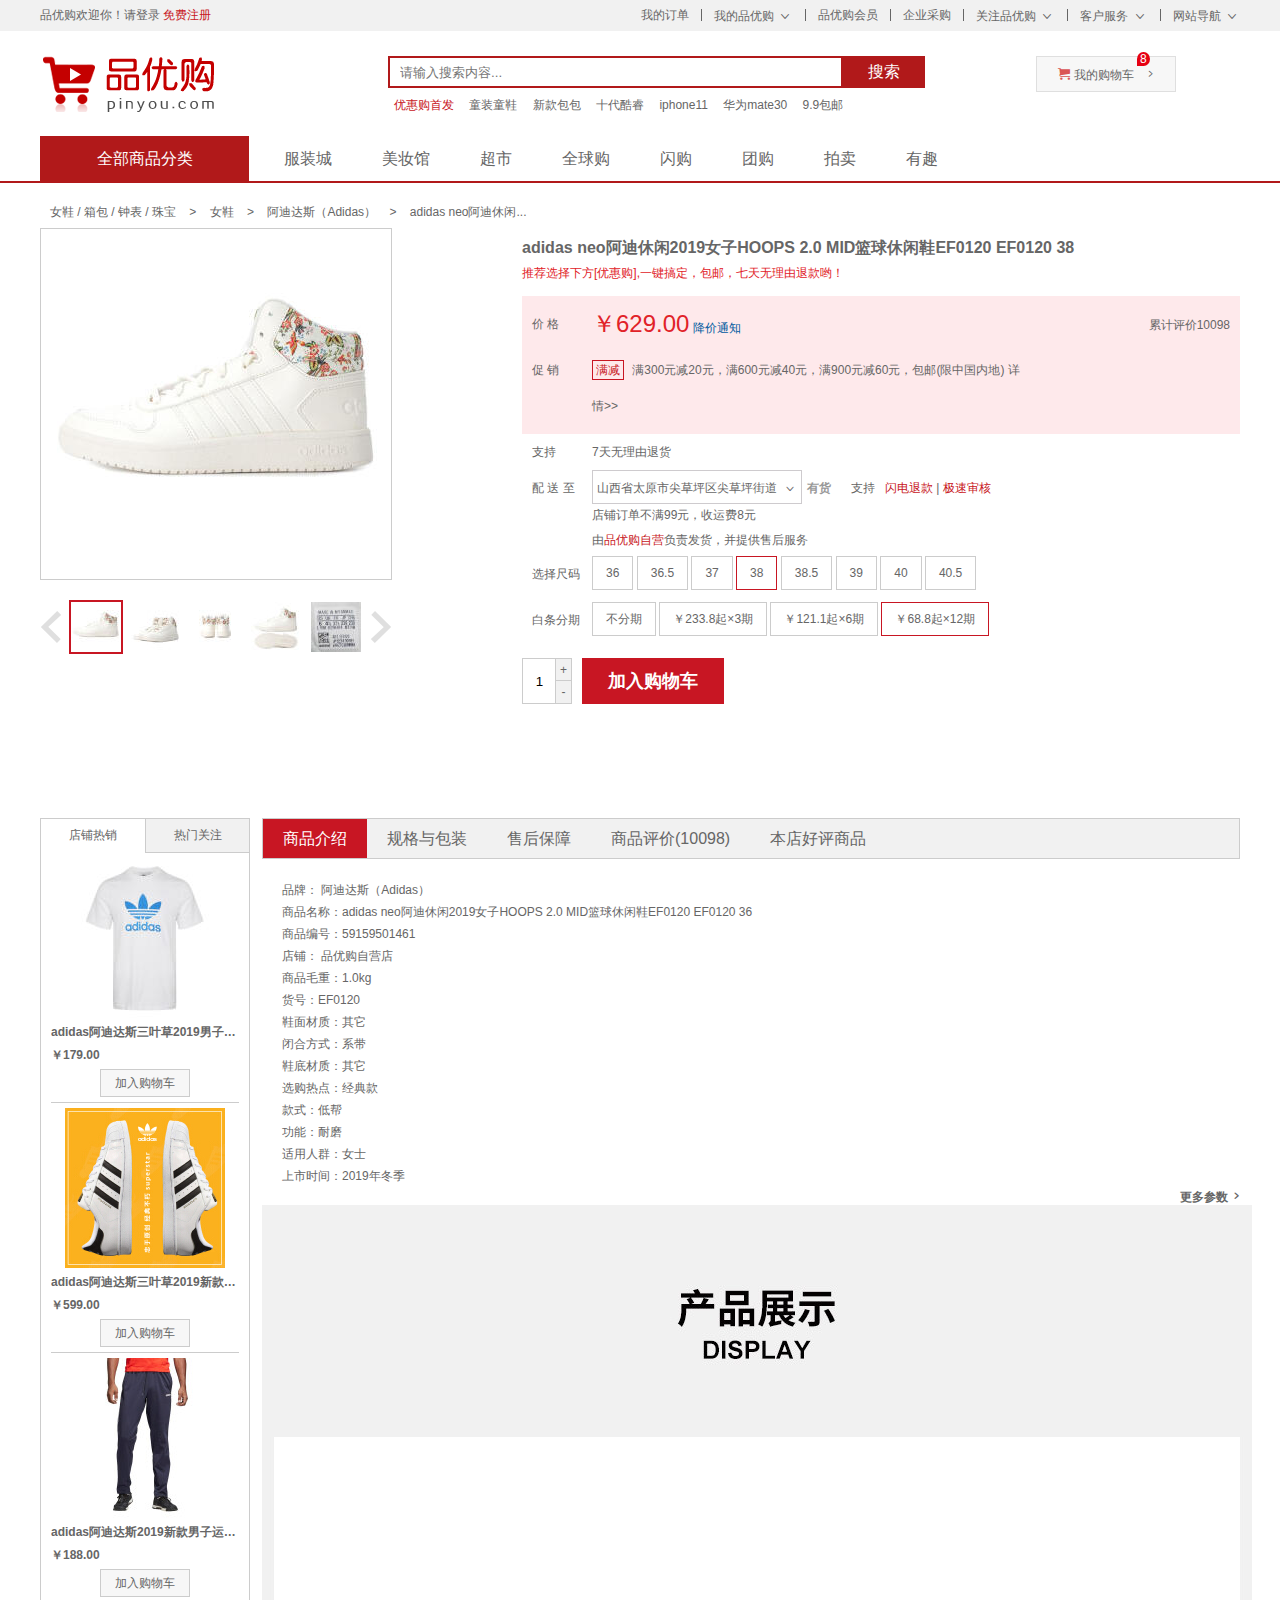
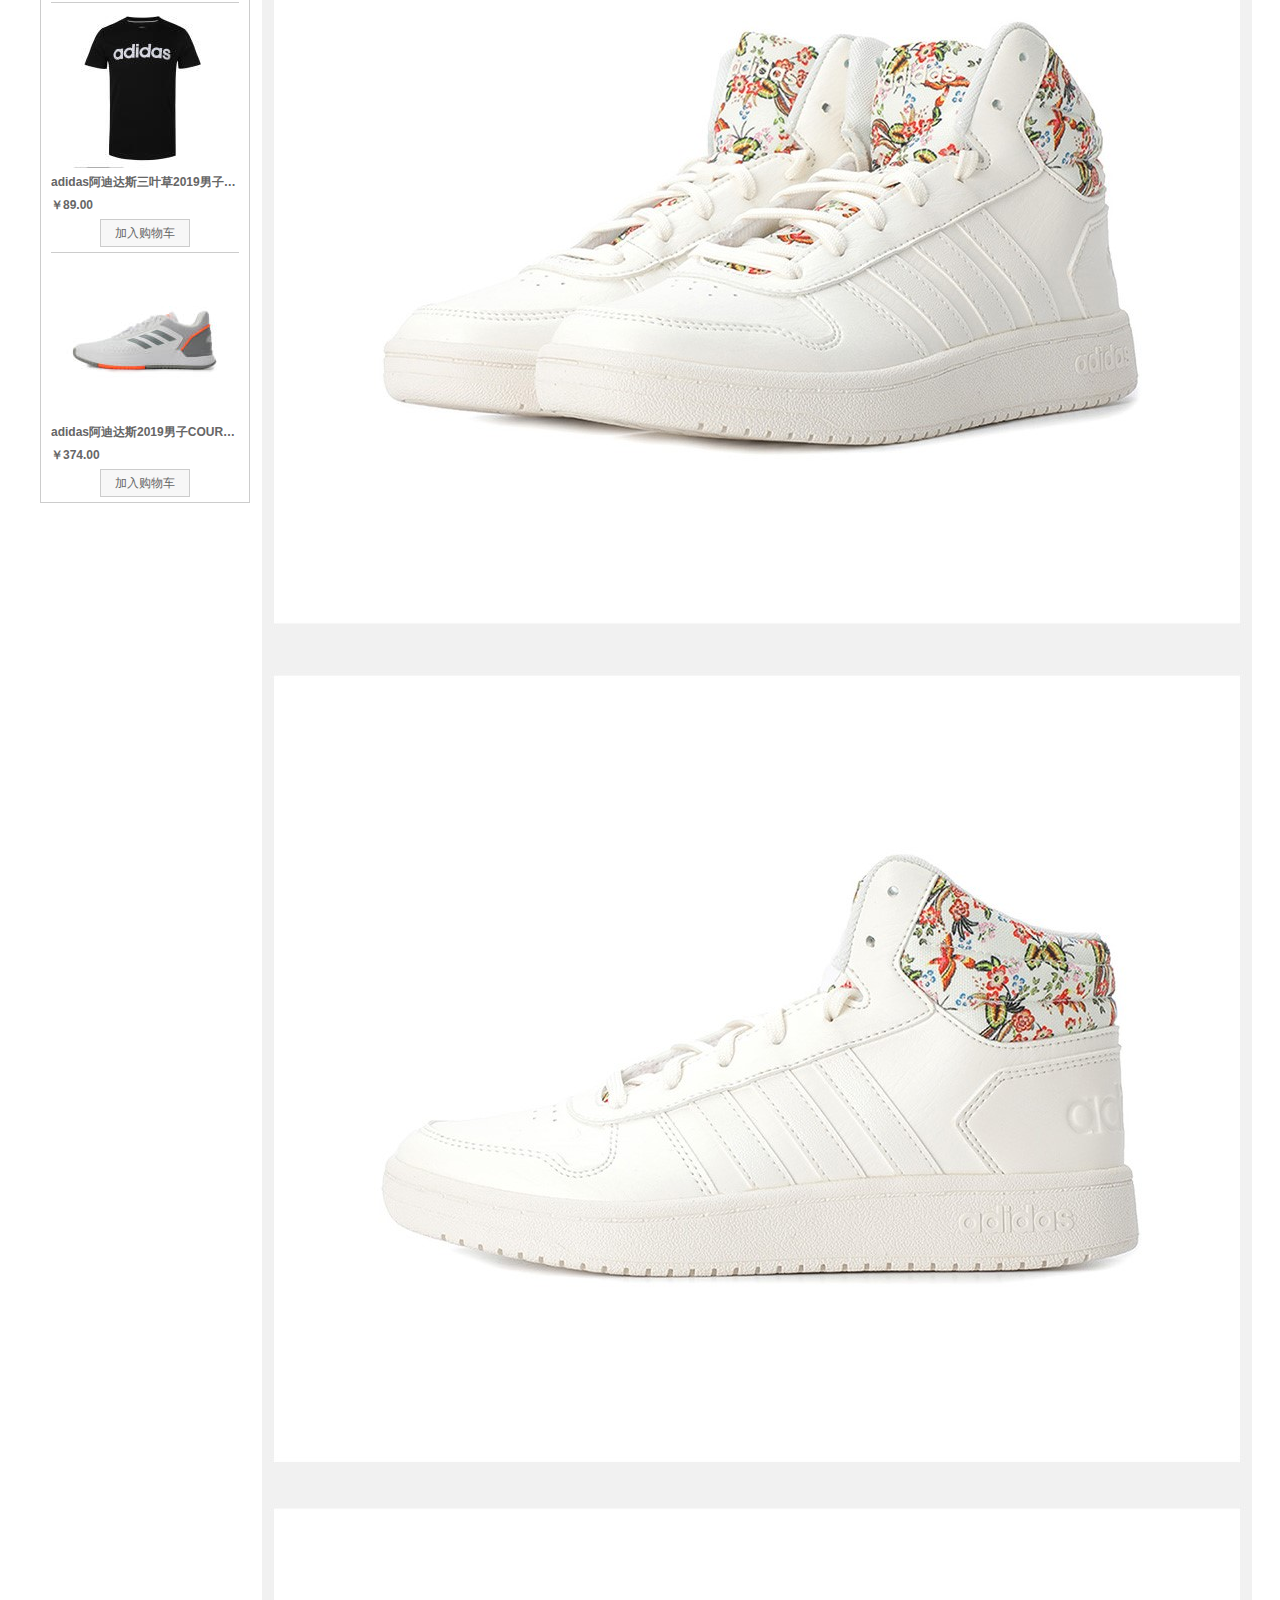
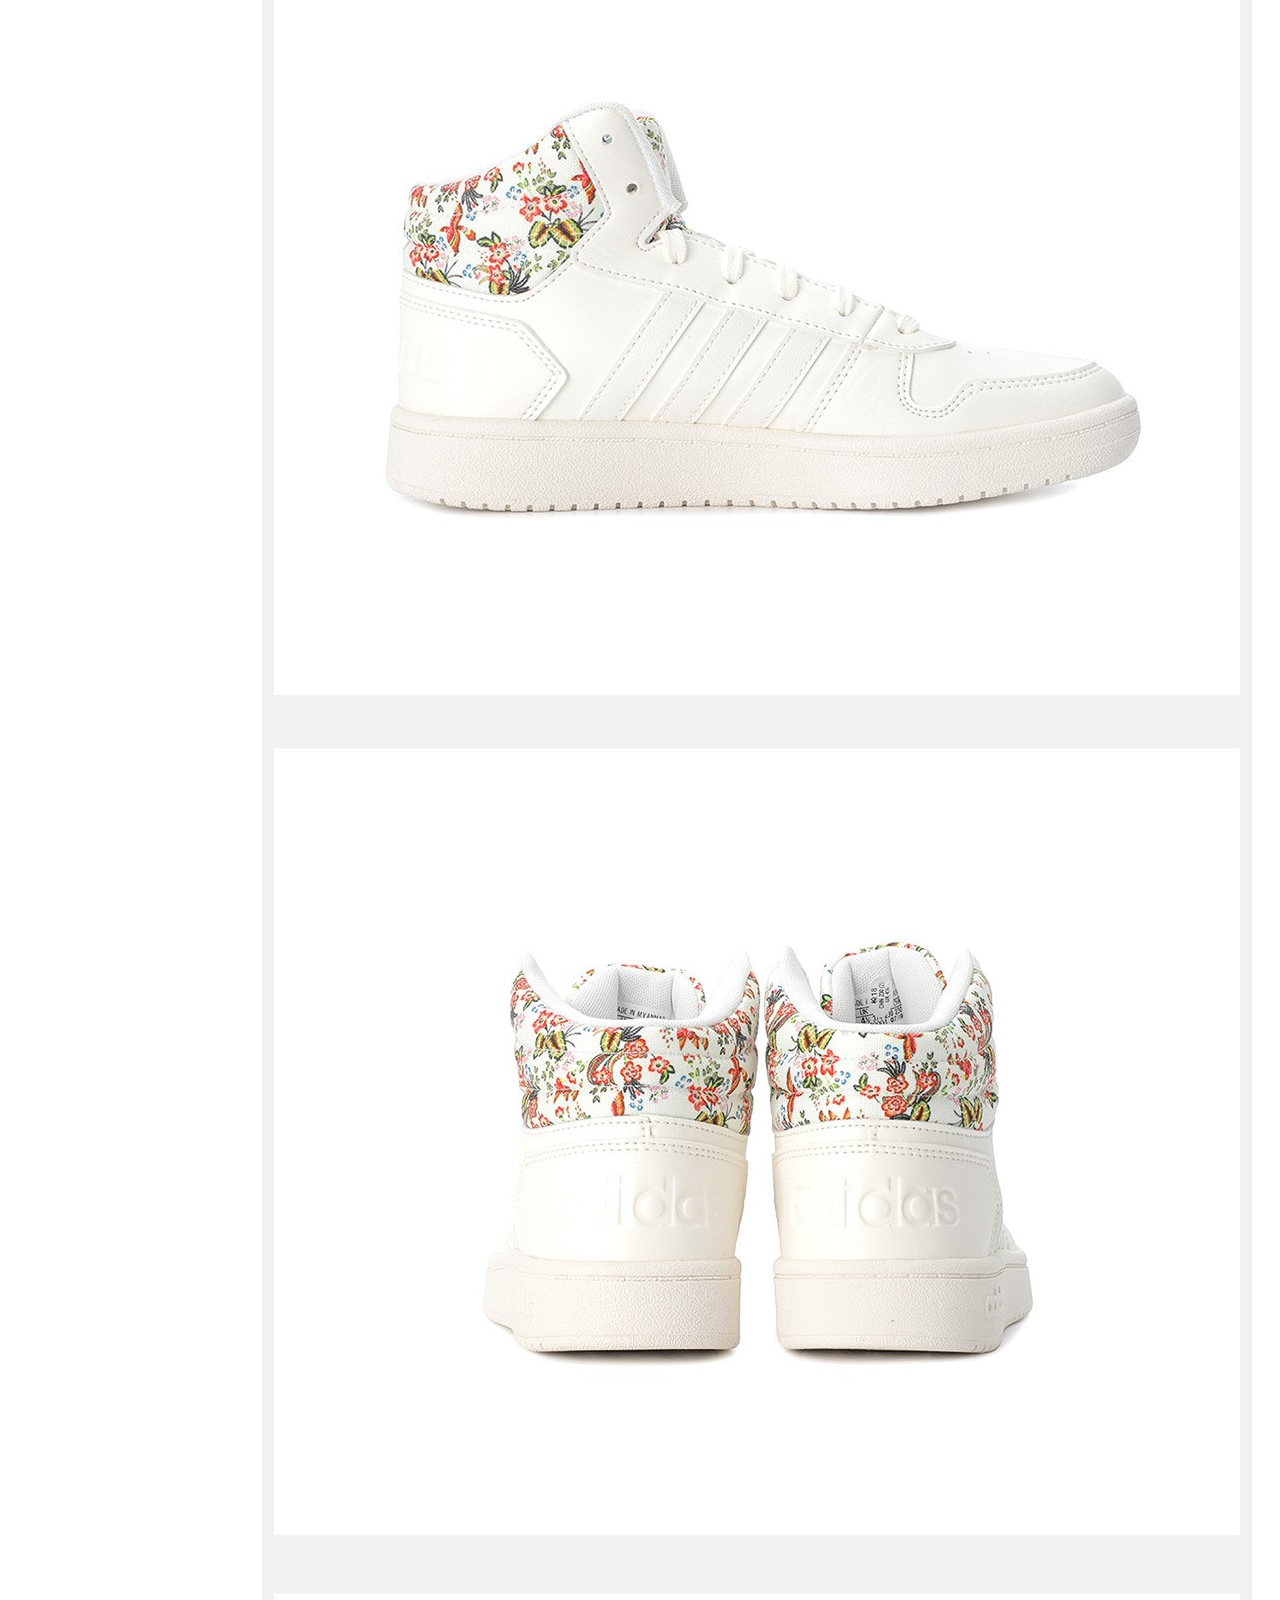
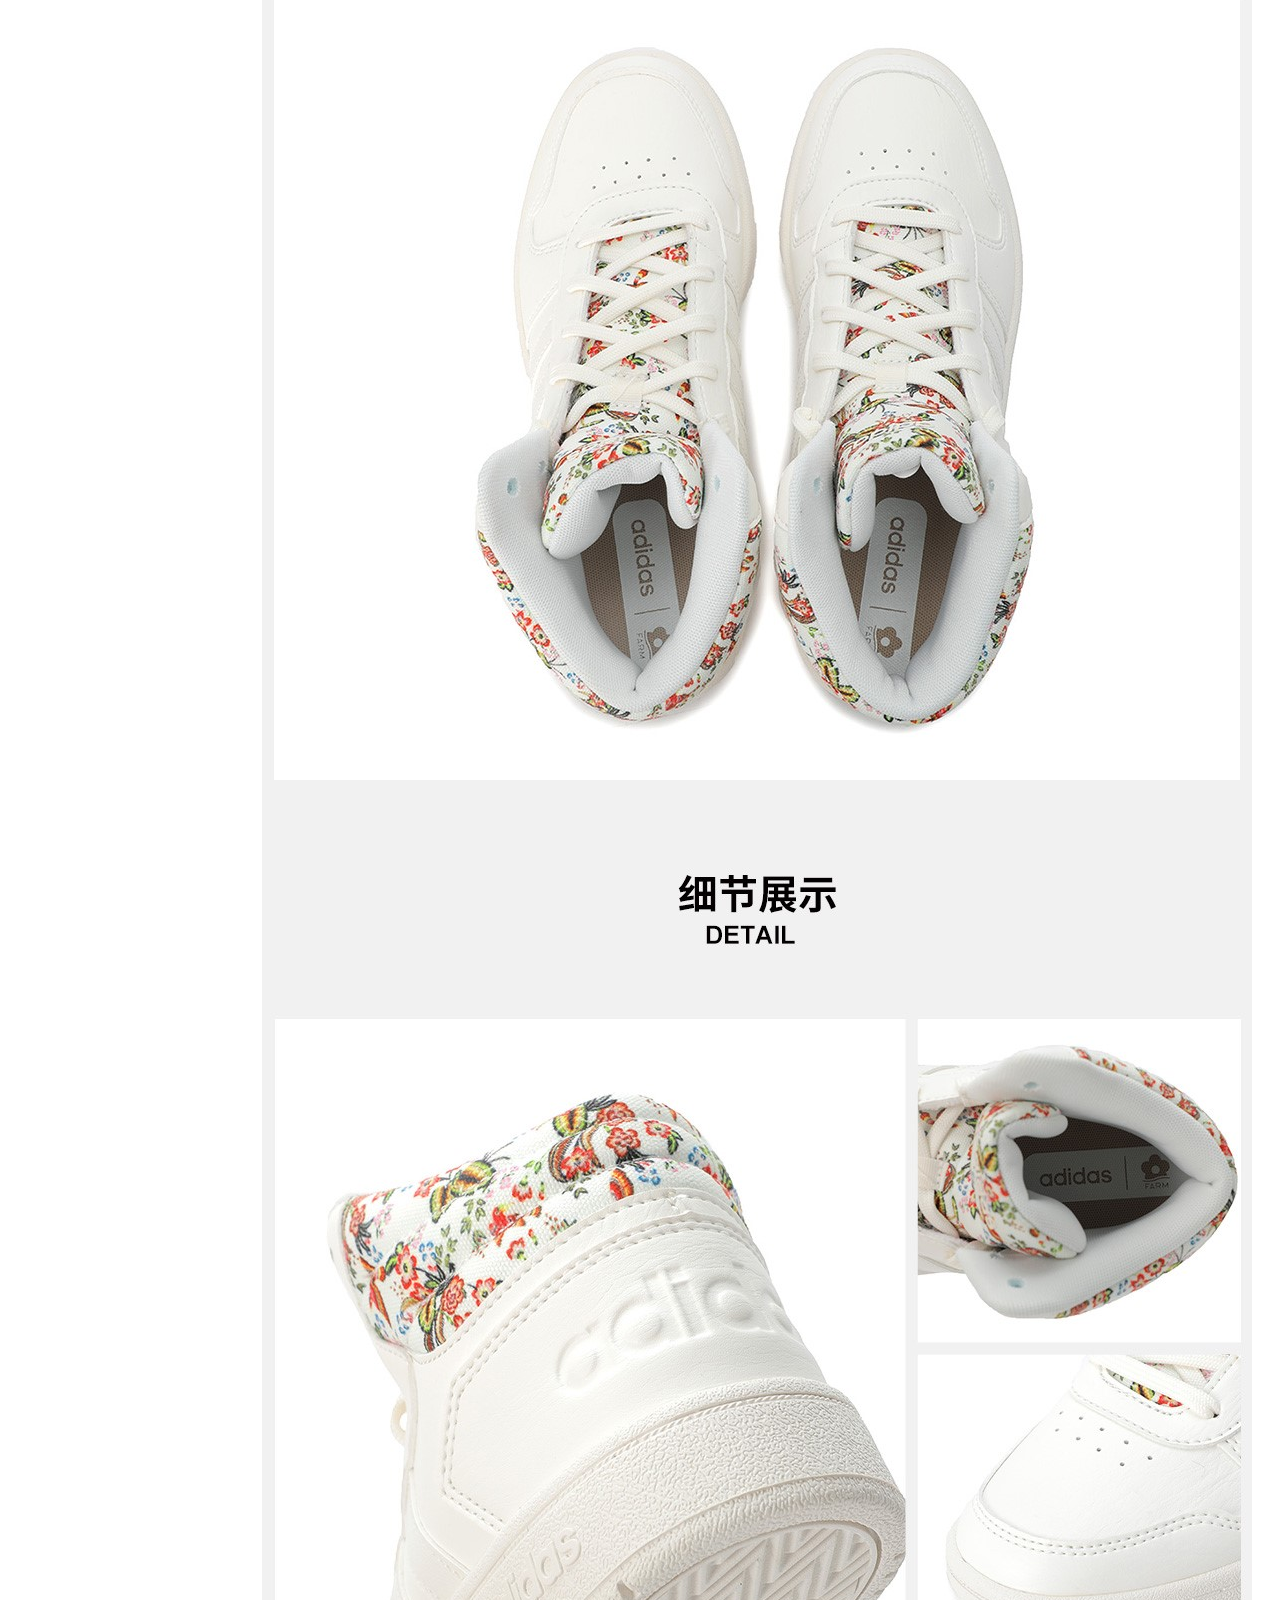
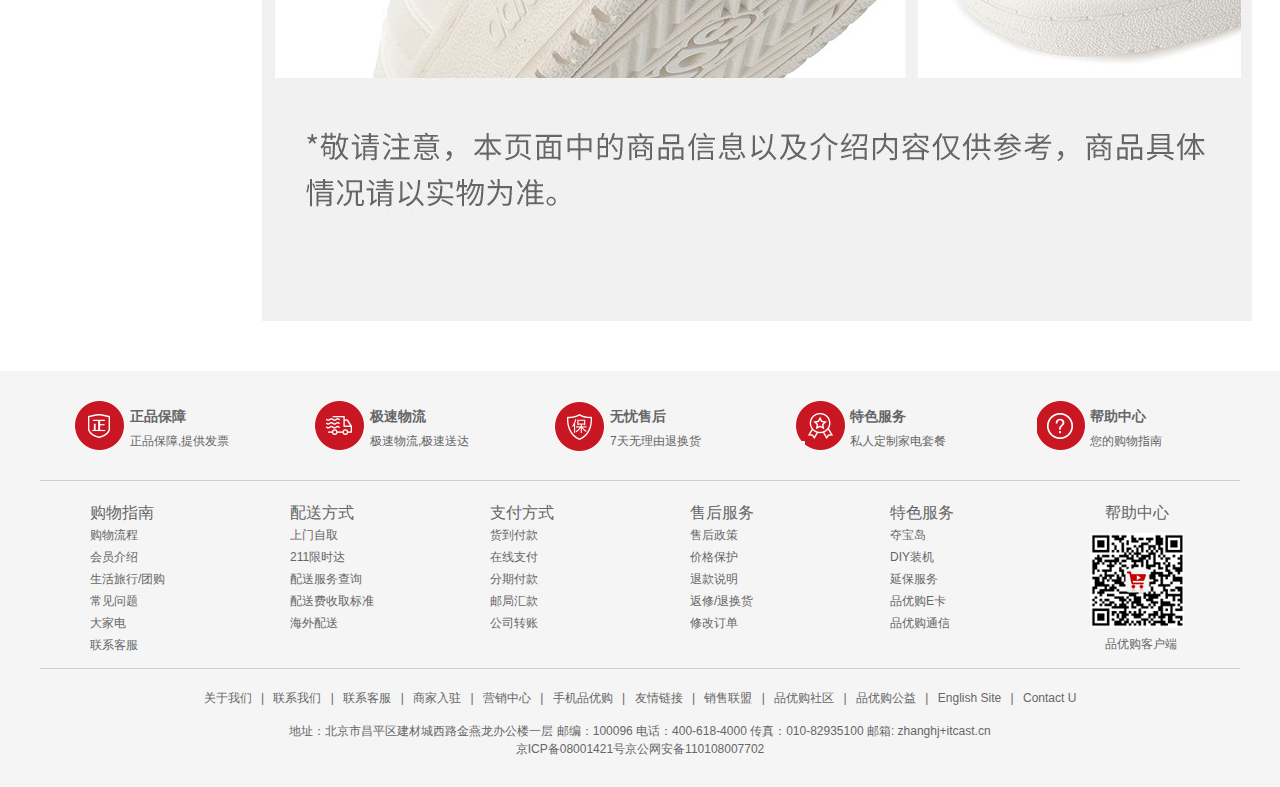
<file: pinyougou/detail.html>
<!DOCTYPE html>
<html lang="en">

<head>
    <meta charset="UTF-8">
    <meta name="viewport" content="width=device-width, initial-scale=1.0">
    <meta http-equiv="X-UA-Compatible" content="ie=edge">
    <title>详情页</title>
    <meta name="description" content="品优购JD.COM-专业的综合网上购物商城,销售家电、数码通讯、电脑、家居百货、服装服饰、母婴、图书、食品等数万个品牌优质商品.便捷、诚信的服务，为您提供愉悦的网上购物体验!" />
    <meta name="Keywords" content="网上购物,网上商城,手机,笔记本,电脑,MP3,CD,VCD,DV,相机,数码,配件,手表,存储卡,品优购" />
    <!-- 引入favicon.ico图标 -->
    <link rel="shortcut icon" href="favicon.ico" type="image/x-icon">
    <!-- 引进初始化的css文件 -->
    <link rel="stylesheet" href="css/base.css">
    <!-- 引进公共样式的css文件 -->
    <link rel="stylesheet" href="css/common.css">
    <!-- 引入详情页面的css文件 -->
    <link rel="stylesheet" href="css/detail.css">
</head>

<body>
    <script src="js/detail.js"></script>
    <!-- 顶部快捷导航start -->
    <div class="shortcut">
        <div class="w">
            <div class="fl">
                <ul>
                    <li>品优购欢迎你！</li>
                    <li>
                        <a href="#">请登录</a>
                        <a href="#" class="style-red">免费注册</a>
                    </li>
                </ul>
            </div>
            <div class="fr">
                <div>
                    <ul>
                        <li><a href="">我的订单</a></li>
                        <li class="spacer"></li>
                        <li>
                            <a href="">我的品优购</a>
                            <i class="icomoon"></i>
                        </li>
                        <li class="spacer"></li>
                        <li><a href="">品优购会员</a></li>
                        <li class="spacer"></li>
                        <li><a href="">企业采购</a></li>
                        <li class="spacer"></li>
                        <li>
                            <a href="">关注品优购</a>
                            <i class="icomoon"></i>
                        </li>
                        <li class="spacer"></li>
                        <li>
                            <a href="">客户服务</a>
                            <i class="icomoon"></i>
                        </li>
                        <li class="spacer"></li>
                        <li>
                            <a href="">网站导航</a>
                            <i class="icomoon"></i>
                        </li>
                    </ul>
                </div>
            </div>
        </div>
    </div>
    <!-- 顶部快捷导航end -->
    <!--  header start -->
    <div class="header w">
        <!-- logo -->
        <div class="logo">
            <h1>
                <a href="index.html" title="品优购">品优购</a>
            </h1>
        </div>
        <!-- search -->
        <div class="search">
            <input type="text" class="text" placeholder="请输入搜索内容...">
            <button class="btn">搜索</button>
        </div>
        <!-- hotwords -->
        <div class="hotwords">
            <a href="#" class="style-red">优惠购首发</a>
            <a href="#">童装童鞋</a>
            <a href="#">新款包包</a>
            <a href="#">十代酷睿</a>
            <a href="#">iphone11</a>
            <a href="#">华为mate30</a>
            <a href="#">9.9包邮</a>
        </div>
        <!-- shopcar -->
        <div class="shopcar">
            <i class="car"></i>
            <a href="#">我的购物车</a>
            <i class="arrow"></i>
            <i class="count">8</i>
        </div>
    </div>
    <!-- header end -->
    <!-- nav start -->
    <div class="nav">
        <div class="w">
            <div class="dropdown fl">
                <div class="dt"> 全部商品分类 </div>
                <div class="dd" style="display: none">
                    <!-- 此处先设置隐藏 -->
                    <ul>
                        <li class="menu_item">
                            <a href="#">电器商品</a>
                            <i class="arrow2"></i>
                        </li>
                        <li class="menu_item">
                            <a href="#">手机</a> <span>/</span>
                            <a href="#">运营商</a> <span>/</span>
                            <a href="#">数码</a>
                            <i class="arrow2"></i>
                        </li>
                        <li class="menu_item">
                            <a href="#">电脑</a> <span>/</span>
                            <a href="#">办公</a>
                            <i class="arrow2"></i>
                        </li>
                        <li class="menu_item">
                            <a href="#">家居</a> <span>/</span>
                            <a href="#">家具</a> <span>/</span>
                            <a href="#">家装</a> <span>/</span>
                            <a href="#">厨具</a>
                            <i class="arrow2"></i>
                        </li>
                        <li class="menu_item">
                            <a href="#">男装</a> <span>/</span>
                            <a href="#">女装</a> <span>/</span>
                            <a href="#">童装</a> <span>/</span>
                            <a href="#">内衣</a>
                            <i class="arrow2"></i>
                        </li>
                        <li class="menu_item">
                            <a href="#">美妆</a> <span>/</span>
                            <a href="#">个护清洁</a> <span>/</span>
                            <a href="#">宠物</a>
                            <i class="arrow2"></i>
                        </li>
                        <li class="menu_item">
                            <a href="#">女鞋</a> <span>/</span>
                            <a href="#">箱包</a> <span>/</span>
                            <a href="#">钟表</a> <span>/</span>
                            <a href="#">珠宝</a>
                            <i class="arrow2"></i>
                        </li>
                        <li class="menu_item">
                            <a href="#">男鞋</a> <span>/</span>
                            <a href="#">运动</a> <span>/</span>
                            <a href="#">户外</a>
                            <i class="arrow2"></i>
                        </li>
                        <li class="menu_item">
                            <a href="#">房产</a> <span>/</span>
                            <a href="#">汽车</a> <span>/</span>
                            <a href="#">汽车用品</a>
                            <i class="arrow2"></i>
                        </li>
                        <li class="menu_item">
                            <a href="#">母婴</a> <span>/</span>
                            <a href="#">玩具乐器</a>
                            <i class="arrow2"></i>
                        </li>
                        <li class="menu_item">
                            <a href="#">食品</a> <span>/</span>
                            <a href="#">酒类</a> <span>/</span>
                            <a href="#">生鲜</a> <span>/</span>
                            <a href="#">特产</a>
                            <i class="arrow2"></i>
                        </li>
                        <li class="menu_item">
                            <a href="#">艺术</a> <span>/</span>
                            <a href="#">礼品鲜花</a> <span>/</span>
                            <a href="#">农资绿植</a>
                            <i class="arrow2"></i>
                        </li>
                        <li class="menu_item">
                            <a href="#">医药保健</a> <span>/</span>
                            <a href="#">计生情趣</a>
                            <i class="arrow2"></i>
                        </li>
                        <li class="menu_item">
                            <a href="#">图书</a> <span>/</span>
                            <a href="#">文娱</a> <span>/</span>
                            <a href="#">教育</a> <span>/</span>
                            <a href="#">电子书</a>
                            <i class="arrow2"></i>
                        </li>
                        <li class="menu_item">
                            <a href="#">机票</a> <span>/</span>
                            <a href="#">酒店</a> <span>/</span>
                            <a href="#">旅游</a> <span>/</span>
                            <a href="#">生活</a>
                            <i class="arrow2"></i>
                        </li>
                        <li class="menu_item">
                            <a href="#">理财</a> <span>/</span>
                            <a href="#">众筹</a> <span>/</span>
                            <a href="#">白条</a> <span>/</span>
                            <a href="#">保险</a>
                            <i class="arrow2"></i>
                        </li>
                        <li class="menu_item">
                            <a href="#">安装</a> <span>/</span>
                            <a href="#">维修</a> <span>/</span>
                            <a href="#">清洗</a> <span>/</span>
                            <a href="#">二手</a>
                            <i class="arrow2"></i>
                        </li>
                        <li class="menu_item">
                            <a href="#">工业品</a>
                            <i class="arrow2"></i>
                        </li>
                    </ul>
                </div>
            </div>
            <!-- 右侧导航 -->
            <div class="navitems fl">
                <ul>
                    <li>
                        <a href="#">服装城</a>
                    </li>
                    <li>
                        <a href="#">美妆馆</a>
                    </li>
                    <li>
                        <a href="#">超市</a>
                    </li>
                    <li>
                        <a href="#">全球购</a>
                    </li>
                    <li>
                        <a href="#">闪购</a>
                    </li>
                    <li>
                        <a href="#">团购</a>
                    </li>
                    <li>
                        <a href="#">拍卖</a>
                    </li>
                    <li>
                        <a href="#">有趣</a>
                    </li>
                </ul>
            </div>
        </div>
    </div>
    <!-- nav end -->

    <!--  详情页内容部分 start-->
    <div class="de_container w">
        <!-- 面包屑导航 -->
        <div class="crumb_wrap">
            <a href="#">女鞋 / 箱包 / 钟表 / 珠宝</a> &gt; <a href="#">女鞋</a> &gt; <a href="#">阿迪达斯（Adidas）</a> &gt; <a href="#">adidas neo阿迪休闲...</a>
        </div>
        <!-- 产品介绍模块 -->
        <div class="product_intro clearfix">
            <!-- 预览区域 -->
            <div class="preview_wrap fl">
                <div class="preview_img">
                    <img src="upload/s2.jpg" width="350px">
                    <div class="mask"></div>
                    <div class="big">
                        <img src="upload/s3.jpg" alt="" class="bigImg">
                    </div>
                </div>

                <div class="preview_list">
                    <a href="#" class="arrow_prev"></a>
                    <a href="#" class="arrow_next"></a>
                    <ul class="list_item">
                        <li class="current">
                            <img src="upload/pre1.jpg" alt="">
                        </li>
                        <li>
                            <img src="upload/pre2.jpg" alt="">
                        </li>
                        <li>
                            <img src="upload/pre3.jpg" alt="">
                        </li>
                        <li>
                            <img src="upload/pre4.jpg" alt="">
                        </li>
                        <li>
                            <img src="upload/pre5.jpg" alt="">
                        </li>
                    </ul>
                </div>
            </div>
            <!-- 产品详细信息 -->
            <div class="itemInfo_wrap fr">
                <div class="sku_name">
                    adidas neo阿迪休闲2019女子HOOPS 2.0 MID篮球休闲鞋EF0120 EF0120 38
                </div>
                <div class="news">
                    推荐选择下方[优惠购],一键搞定，包邮，七天无理由退款哟！
                </div>
                <div class="summary">
                    <dl class="summary_price">
                        <dt>价 格</dt>
                        <dd>
                            <i class="price">￥629.00</i>
                            <a href="">降价通知</a>
                            <div class="remark">累计评价10098</div>
                        </dd>
                    </dl>
                    <dl class="summary_promotion">
                        <dt>促 销</dt>
                        <dd>
                            <em>满减</em> 满300元减20元，满600元减40元，满900元减60元，包邮(限中国内地)
                            <a href="#">详情&gt;&gt;</a>
                        </dd>
                    </dl>
                    <dl class="summary_support">
                        <dt>支持</dt>
                        <dd>7天无理由退货</dd>
                    </dl>
                    <dl class="summary_distribution">
                        <dt>配 送 至</dt>
                        <dd>
                            <div class="summary_test_wrap">
                                山西省太原市尖草坪区尖草坪街道
                                <span></span>
                            </div>
                            <em class="youhuo">有货</em>
                            <div class="zhichi fl">支持</div>
                            <div class="tksh">
                                <a href="#" class="style-red">闪电退款</a>
                                <i>|</i>
                                <a href="#" class="style-red">极速审核</a>
                            </div>
                            <div class="jiashou">店铺订单不满99元，收运费8元</div>
                            <div class="fahuo">由<a href="#" class="style-red">品优购自营</a>负责发货，并提供售后服务</div>
                        </dd>
                    </dl>
                    <dl class="choose_size">
                        <dt>选择尺码</dt>
                        <dd>
                            <a href="javascript:;">36</a>
                            <a href="javascript:;">36.5</a>
                            <a href="javascript:;">37</a>
                            <a href="javascript:;" class="current">38</a>
                            <a href="javascript:;">38.5</a>
                            <a href="javascript:;">39</a>
                            <a href="javascript:;">40</a>
                            <a href="javascript:;">40.5</a>
                        </dd>
                    </dl>
                    <dl class="choose_baitiao">
                        <dt>白条分期</dt>
                        <dd>
                            <a href="javascript:;">不分期</a>
                            <a href="javascript:;">￥233.8起×3期</a>
                            <a href="javascript:;">￥121.1起×6期</a>
                            <a href="javascript:;" class="current">￥68.8起×12期</a>
                        </dd>
                    </dl>
                    <div class="choose_btns">
                        <div class="choose_amount">
                            <input type="text" value="1">
                            <a href="javascript:;" class="add">+</a>
                            <a href="javascript:;" class="reduce">-</a>
                        </div>
                        <a href="javascript:;" class="addshopcar">
                            加入购物车
                        </a>
                    </div>
                </div>
            </div>
        </div>
        <!-- 产品细节模块 start -->
        <div class="product_detail clearfix">
            <!-- aside -->
            <div class="aside">
                <div class="table_list">
                    <ul>
                        <li class="first_table current">店铺热销</li>
                        <li class="second_table">热门关注</li>
                    </ul>
                </div>
                <div class="table_con">
                    <ul>
                        <li>
                            <img src="upload/aside_img.jpg">
                            <h5>adidas阿迪达斯三叶草2019男子TREFOIL T-</h5>
                            <div class="aside_price">￥179.00</div>
                            <a href="#" class="as_addcar">加入购物车</a>
                        </li>
                        <li>
                            <img src="upload/aside_img2.jpg">
                            <h5>adidas阿迪达斯三叶草2019新款中性贝壳头</h5>
                            <div class="aside_price">￥599.00</div>
                            <a href="#" class="as_addcar">加入购物车</a>
                        </li>
                        <li>
                            <img src="upload/aside_img3.jpg">
                            <h5>adidas阿迪达斯2019新款男子运动基础系列针织长裤</h5>
                            <div class="aside_price">￥188.00</div>
                            <a href="#" class="as_addcar">加入购物车</a>
                        </li>
                        <li>
                            <img src="upload/aside_img4.jpg">
                            <h5>adidas阿迪达斯三叶草2019男子3-STRIPES TEE</h5>
                            <div class="aside_price">￥89.00</div>
                            <a href="#" class="as_addcar">加入购物车</a>
                        </li>
                        <li class="current">
                            <img src="upload/aside_img5.jpg">
                            <h5>adidas阿迪达斯2019男子COURTSMASH激情赛场网</h5>
                            <div class="aside_price">￥374.00</div>
                            <a href="#" class="as_addcar">加入购物车</a>
                        </li>
                    </ul>
                </div>
            </div>
            <!-- detail -->
            <div class="detail">
                <div class="detail_tab_list">
                    <ul>
                        <li class="current"><a href="#">商品介绍</a></li>
                        <li><a href="#">规格与包装</a></li>
                        <li><a href="#">售后保障</a></li>
                        <li><a href="#">商品评价(10098)</a></li>
                        <li><a href="#">本店好评商品</a></li>
                    </ul>
                </div>
                <div class="detail_tab_con">
                    <div class="item">
                        <ul class="item_info">
                            <li>品牌： 阿迪达斯（Adidas）</li>
                            <li> 商品名称：adidas neo阿迪休闲2019女子HOOPS 2.0 MID篮球休闲鞋EF0120 EF0120 36</li>
                            <li> 商品编号：59159501461</li>
                            <li> 店铺： 品优购自营店</li>
                            <li> 商品毛重：1.0kg</li>
                            <li> 货号：EF0120</li>
                            <li> 鞋面材质：其它</li>
                            <li> 闭合方式：系带</li>
                            <li> 鞋底材质：其它</li>
                            <li> 选购热点：经典款</li>
                            <li> 款式：低帮</li>
                            <li> 功能：耐磨</li>
                            <li> 适用人群：女士</li>
                            <li> 上市时间：2019年冬季</li>
                        </ul>
                        <p>
                            <a href="#" class="more">更多参数</a>
                        </p>
                        <img src="upload/detail_img01.jpg" alt="">
                        <img src="upload/detail_img02.jpg" alt="">
                        <img src="upload/detail_img03.jpg" alt="">
                        <img src="upload/detail_img04.jpg" alt="">
                        <img src="upload/detail_img05.jpg" alt="">
                        <img src="upload/detail_img06.jpg" alt="">
                    </div>
                    <!--
                    <div class="item">规格与包装</div>
                    <div class="item">售后保障</div> 
                    -->
                </div>
            </div>
        </div>
        <!-- 产品细节模块 start -->
    </div>
    <!--  详情页内容部分 end -->

    <!-- footer start -->
    <div class="footer">
        <div class="w">
            <!-- mod_service -->
            <div class="mod_service">
                <ul>
                    <li>
                        <i class="mod_service_icon mod_service_zheng"></i>
                        <div class="mod_service_tit">
                            <h5>正品保障</h5>
                            <p>正品保障,提供发票</p>
                        </div>
                    </li>
                    <li>
                        <i class="mod_service_icon mod_service_kuai"></i>
                        <div class="mod_service_tit">
                            <h5>极速物流</h5>
                            <p>极速物流,极速送达</p>
                        </div>
                    </li>
                    <li>
                        <i class="mod_service_icon mod_service_bao"></i>
                        <div class="mod_service_tit">
                            <h5>无忧售后</h5>
                            <p>7天无理由退换货</p>
                        </div>
                    </li>
                    <li>
                        <i class="mod_service_icon mod_service_te"></i>
                        <div class="mod_service_tit">
                            <h5>特色服务</h5>
                            <p>私人定制家电套餐</p>
                        </div>
                    </li>
                    <li>
                        <i class="mod_service_icon mod_service_bang"></i>
                        <div class="mod_service_tit">
                            <h5>帮助中心</h5>
                            <p>您的购物指南</p>
                        </div>
                    </li>
                </ul>
            </div>
            <!-- mod_help -->
            <div class="mod_help">
                <dl class="mod_help_item">
                    <dt>购物指南</dt>
                    <dd>
                        <a href="#">购物流程</a>
                    </dd>
                    <dd>
                        <a href="#">会员介绍</a>
                    </dd>
                    <dd>
                        <a href="#">生活旅行/团购</a>
                    </dd>
                    <dd>
                        <a href="#">常见问题</a>
                    </dd>
                    <dd>
                        <a href="#">大家电</a>
                    </dd>
                    <dd>
                        <a href="#">联系客服</a>
                    </dd>
                </dl>
                <dl class="mod_help_item">
                    <dt>配送方式</dt>
                    <dd>
                        <a href="#">上门自取</a>
                    </dd>
                    <dd>
                        <a href="#">211限时达</a>
                    </dd>
                    <dd>
                        <a href="#">配送服务查询</a>
                    </dd>
                    <dd>
                        <a href="#">配送费收取标准</a>
                    </dd>
                    <dd>
                        <a href="#">海外配送</a>
                    </dd>
                </dl>
                <dl class="mod_help_item">
                    <dt>支付方式</dt>
                    <dd>
                        <a href="#">货到付款</a>
                    </dd>
                    <dd>
                        <a href="#">在线支付</a>
                    </dd>
                    <dd>
                        <a href="#">分期付款</a>
                    </dd>
                    <dd>
                        <a href="#">邮局汇款</a>
                    </dd>
                    <dd>
                        <a href="#">公司转账</a>
                    </dd>
                </dl>
                <dl class="mod_help_item">
                    <dt>售后服务</dt>
                    <dd>
                        <a href="#">售后政策</a>
                    </dd>
                    <dd>
                        <a href="#">价格保护</a>
                    </dd>
                    <dd>
                        <a href="#">退款说明</a>
                    </dd>
                    <dd>
                        <a href="#">返修/退换货</a>
                    </dd>
                    <dd>
                        <a href="#">修改订单</a>
                    </dd>
                </dl>
                <dl class="mod_help_item">
                    <dt>特色服务</dt>
                    <dd>
                        <a href="#">夺宝岛</a>
                    </dd>
                    <dd>
                        <a href="#">DIY装机</a>
                    </dd>
                    <dd>
                        <a href="#">延保服务</a>
                    </dd>
                    <dd>
                        <a href="#">品优购E卡</a>
                    </dd>
                    <dd>
                        <a href="#">品优购通信</a>
                    </dd>
                </dl>
                <dl class="mod_help_item mod_help_app">
                    <dt>帮助中心</dt>
                    <dd>
                        <img src="upload/erweima.png">
                        <p>品优购客户端</p>
                    </dd>
                </dl>
            </div>
            <!-- mod_copyright -->
            <div class="mod_copyright">
                <p class="mod_copyright_links">
                    <a href="#">关于我们</a>
                    <span class="mod_copyright_span">|</span>
                    <a href="#">联系我们</a>
                    <span class="mod_copyright_span">|</span>
                    <a href="#">联系客服</a>
                    <span class="mod_copyright_span">|</span>
                    <a href="#">商家入驻</a>
                    <span class="mod_copyright_span">|</span>
                    <a href="#">营销中心</a>
                    <span class="mod_copyright_span">|</span>
                    <a href="#">手机品优购</a>
                    <span class="mod_copyright_span">|</span>
                    <a href="#">友情链接</a>
                    <span class="mod_copyright_span">|</span>
                    <a href="#">销售联盟</a>
                    <span class="mod_copyright_span">|</span>
                    <a href="#">品优购社区</a>
                    <span class="mod_copyright_span">|</span>
                    <a href="#">品优购公益</a>
                    <span class="mod_copyright_span">|</span>
                    <a href="#">English Site</a>
                    <span class="mod_copyright_span">|</span>
                    <a href="#">Contact U</a>
                </p>
                <p class="mod_copyright_info">
                    地址：北京市昌平区建材城西路金燕龙办公楼一层 邮编：100096 电话：400-618-4000 传真：010-82935100 邮箱: zhanghj+itcast.cn <br> 京ICP备08001421号京公网安备110108007702
                </p>
            </div>
        </div>
    </div>
    <!-- footer end -->
</body>

</html>
</file>
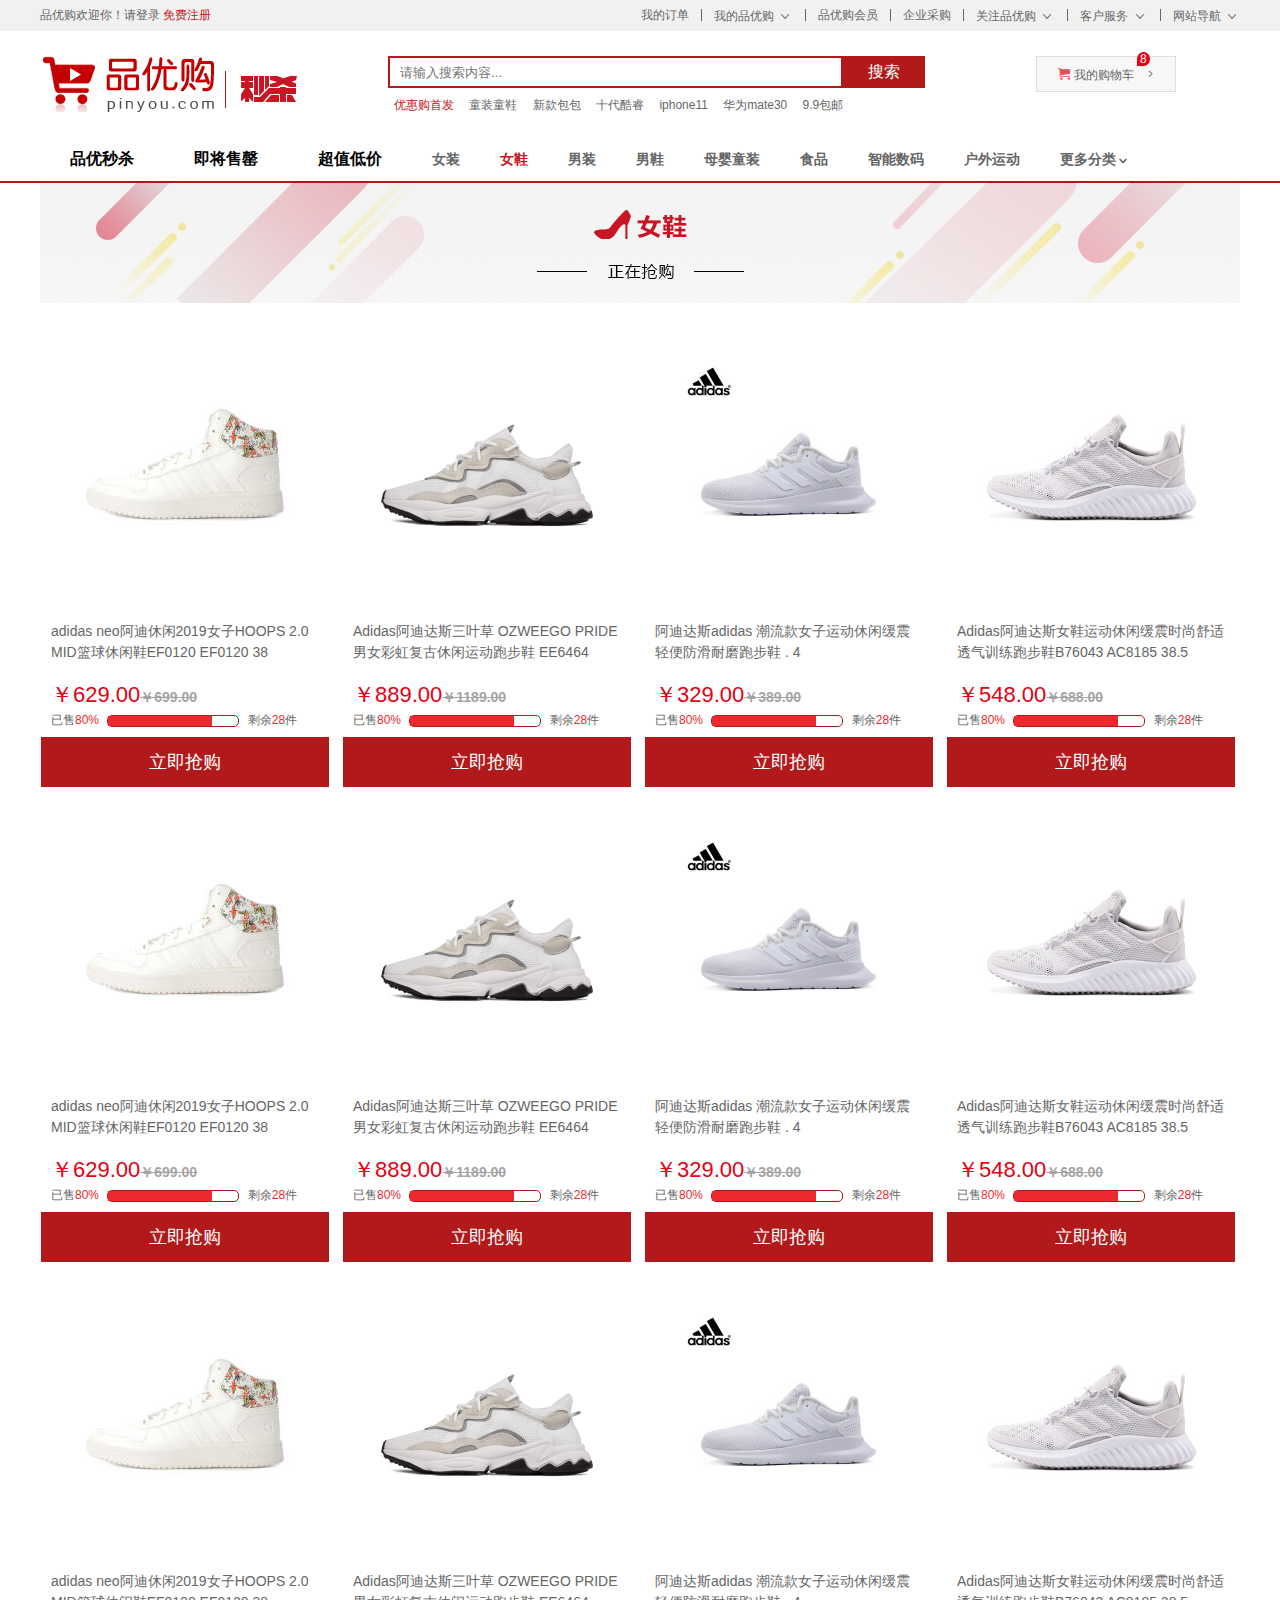
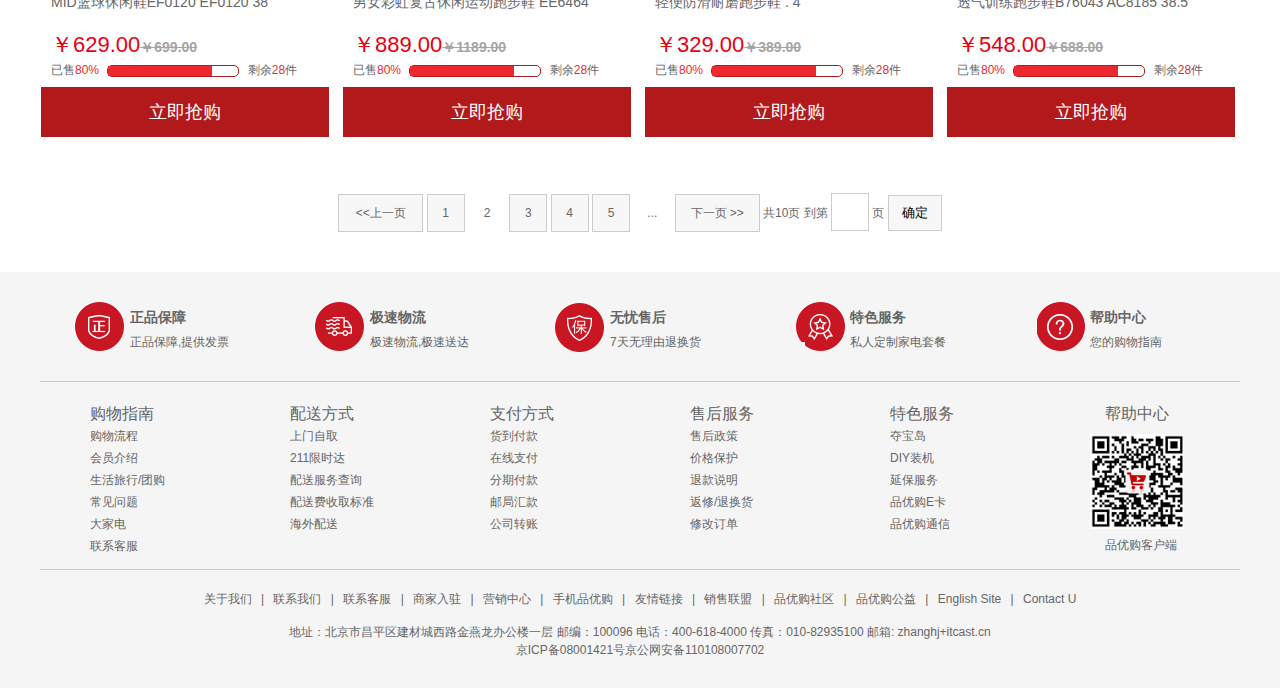
<file: pinyougou/list.html>
<!DOCTYPE html>
<html lang="en">

<head>
    <meta charset="UTF-8">
    <meta name="viewport" content="width=device-width, initial-scale=1.0">
    <meta http-equiv="X-UA-Compatible" content="ie=edge">
    <title>列表页-女鞋页面！</title>
    <meta name="description" content="品优购JD.COM-专业的综合网上购物商城,销售家电、数码通讯、电脑、家居百货、服装服饰、母婴、图书、食品等数万个品牌优质商品.便捷、诚信的服务，为您提供愉悦的网上购物体验!" />
    <meta name="Keywords" content="网上购物,网上商城,手机,笔记本,电脑,MP3,CD,VCD,DV,相机,数码,配件,手表,存储卡,品优购" />
    <!-- 引入favicon.ico图标 -->
    <link rel="shortcut icon" href="favicon.ico" type="image/x-icon">
    <!-- 引进初始化的css文件 -->
    <link rel="stylesheet" href="css/base.css">
    <!-- 引进公共样式的css文件 -->
    <link rel="stylesheet" href="css/common.css">
    <!-- 引入列表页面的CSS文件 -->
    <link rel="stylesheet" href="css/list.css">
</head>

<body>
    <!-- 顶部快捷导航start -->
    <div class="shortcut">
        <div class="w">
            <div class="fl">
                <ul>
                    <li>品优购欢迎你！</li>
                    <li>
                        <a href="#">请登录</a>
                        <a href="#" class="style-red">免费注册</a>
                    </li>
                </ul>
            </div>
            <div class="fr">
                <div>
                    <ul>
                        <li><a href="">我的订单</a></li>
                        <li class="spacer"></li>
                        <li>
                            <a href="">我的品优购</a>
                            <i class="icomoon"></i>
                        </li>
                        <li class="spacer"></li>
                        <li><a href="">品优购会员</a></li>
                        <li class="spacer"></li>
                        <li><a href="">企业采购</a></li>
                        <li class="spacer"></li>
                        <li>
                            <a href="">关注品优购</a>
                            <i class="icomoon"></i>
                        </li>
                        <li class="spacer"></li>
                        <li>
                            <a href="">客户服务</a>
                            <i class="icomoon"></i>
                        </li>
                        <li class="spacer"></li>
                        <li>
                            <a href="">网站导航</a>
                            <i class="icomoon"></i>
                        </li>
                    </ul>
                </div>
            </div>
        </div>
    </div>
    <!-- 顶部快捷导航end -->
    <!--  header start -->
    <div class="header w">
        <!-- logo -->
        <div class="logo">
            <h1>
                <a href="index.html" title="品优购">品优购</a>
            </h1>
        </div>
        <!-- sk -->
        <div class="sk">
            <img src="upload/sk.png" alt="">
        </div>
        <!-- search -->
        <div class="search">
            <input type="text" class="text" placeholder="请输入搜索内容...">
            <button class="btn">搜索</button>
        </div>
        <!-- hotwords -->
        <div class="hotwords">
            <a href="#" class="style-red">优惠购首发</a>
            <a href="#">童装童鞋</a>
            <a href="#">新款包包</a>
            <a href="#">十代酷睿</a>
            <a href="#">iphone11</a>
            <a href="#">华为mate30</a>
            <a href="#">9.9包邮</a>
        </div>
        <!-- shopcar -->
        <div class="shopcar">
            <i class="car"></i>
            <a href="#">我的购物车</a>
            <i class="arrow"></i>
            <i class="count">8</i>
        </div>
    </div>
    <!-- header end -->
    <!-- nav start -->
    <div class="nav">
        <div class="w">
            <div class="sk_list fl">
                <ul>
                    <li><a href="#">品优秒杀</a></li>
                    <li><a href="#">即将售罄</a></li>
                    <li><a href="#">超值低价</a></li>
                </ul>
            </div>
            <div class="sk_con fl">
                <ul>
                    <li><a href="#">女装</a></li>
                    <li><a href="#" class="style-red">女鞋</a></li>
                    <li><a href="#">男装</a></li>
                    <li><a href="#">男鞋</a></li>
                    <li><a href="#">母婴童装</a></li>
                    <li><a href="#">食品</a></li>
                    <li><a href="#">智能数码</a></li>
                    <li><a href="#">户外运动</a></li>
                    <li><a href="#">更多分类</a></li>
                </ul>
            </div>
        </div>
    </div>
    <!-- nav end -->
    <!-- 列表页的内容区域start -->
    <div class="sk_container w">
        <div class="sk_hd">
            <img src="upload/bg.png" alt="">
        </div>
        <div class="sk_bd clearfix">
            <ul>
                <li class="sk_goods">
                    <a href="detail.html">
                        <img src="upload/nvxie1.jpg" alt="">
                        <h5 class="sk_goods_title">adidas neo阿迪休闲2019女子HOOPS 2.0 MID篮球休闲鞋EF0120 EF0120 38</h5>
                    </a>
                    <p class="sk_goods_price"><em>￥629.00</em><del>￥699.00</del></p>
                    <div class="sk_goods_progress">
                        已售<i>80%</i>
                        <div class="bar">
                            <div class="bar_in">

                            </div>
                        </div>
                        剩余<em>28</em>件
                    </div>
                    <a href="#" class="sk_goods_buy">立即抢购</a>
                </li>
                <li class="sk_goods">
                    <img src="upload/nvxie2.png" alt="">
                    <h5 class="sk_goods_title">Adidas阿迪达斯三叶草 OZWEEGO PRIDE男女彩虹复古休闲运动跑步鞋 EE6464</h5>
                    <p class="sk_goods_price"><em>￥889.00</em><del>￥1189.00</del></p>
                    <div class="sk_goods_progress">
                        已售<i>80%</i>
                        <div class="bar">
                            <div class="bar_in">

                            </div>
                        </div>
                        剩余<em>28</em>件
                    </div>
                    <a href="#" class="sk_goods_buy">立即抢购</a>
                </li>
                <li class="sk_goods">
                    <img src="upload/nvxie3.jpg" alt="">
                    <h5 class="sk_goods_title">阿迪达斯adidas 潮流款女子运动休闲缓震轻便防滑耐磨跑步鞋 . 4</h5>
                    <p class="sk_goods_price"><em>￥329.00</em><del>￥389.00</del></p>
                    <div class="sk_goods_progress">
                        已售<i>80%</i>
                        <div class="bar">
                            <div class="bar_in">

                            </div>
                        </div>
                        剩余<em>28</em>件
                    </div>
                    <a href="#" class="sk_goods_buy">立即抢购</a>
                </li>
                <li class="sk_goods">
                    <img src="upload/nvxie4.jpg" alt="">
                    <h5 class="sk_goods_title">Adidas阿迪达斯女鞋运动休闲缓震时尚舒适透气训练跑步鞋B76043 AC8185 38.5</h5>
                    <p class="sk_goods_price"><em>￥548.00</em><del>￥688.00</del></p>
                    <div class="sk_goods_progress">
                        已售<i>80%</i>
                        <div class="bar">
                            <div class="bar_in">

                            </div>
                        </div>
                        剩余<em>28</em>件
                    </div>
                    <a href="#" class="sk_goods_buy">立即抢购</a>
                </li>
                <li class="sk_goods">
                    <img src="upload/nvxie1.jpg" alt="">
                    <h5 class="sk_goods_title">adidas neo阿迪休闲2019女子HOOPS 2.0 MID篮球休闲鞋EF0120 EF0120 38</h5>
                    <p class="sk_goods_price"><em>￥629.00</em><del>￥699.00</del></p>
                    <div class="sk_goods_progress">
                        已售<i>80%</i>
                        <div class="bar">
                            <div class="bar_in">

                            </div>
                        </div>
                        剩余<em>28</em>件
                    </div>
                    <a href="#" class="sk_goods_buy">立即抢购</a>
                </li>
                <li class="sk_goods">
                    <img src="upload/nvxie2.png" alt="">
                    <h5 class="sk_goods_title">Adidas阿迪达斯三叶草 OZWEEGO PRIDE男女彩虹复古休闲运动跑步鞋 EE6464</h5>
                    <p class="sk_goods_price"><em>￥889.00</em><del>￥1189.00</del></p>
                    <div class="sk_goods_progress">
                        已售<i>80%</i>
                        <div class="bar">
                            <div class="bar_in">

                            </div>
                        </div>
                        剩余<em>28</em>件
                    </div>
                    <a href="#" class="sk_goods_buy">立即抢购</a>
                </li>
                <li class="sk_goods">
                    <img src="upload/nvxie3.jpg" alt="">
                    <h5 class="sk_goods_title">阿迪达斯adidas 潮流款女子运动休闲缓震轻便防滑耐磨跑步鞋 . 4</h5>
                    <p class="sk_goods_price"><em>￥329.00</em><del>￥389.00</del></p>
                    <div class="sk_goods_progress">
                        已售<i>80%</i>
                        <div class="bar">
                            <div class="bar_in">

                            </div>
                        </div>
                        剩余<em>28</em>件
                    </div>
                    <a href="#" class="sk_goods_buy">立即抢购</a>
                </li>
                <li class="sk_goods">
                    <img src="upload/nvxie4.jpg" alt="">
                    <h5 class="sk_goods_title">Adidas阿迪达斯女鞋运动休闲缓震时尚舒适透气训练跑步鞋B76043 AC8185 38.5</h5>
                    <p class="sk_goods_price"><em>￥548.00</em><del>￥688.00</del></p>
                    <div class="sk_goods_progress">
                        已售<i>80%</i>
                        <div class="bar">
                            <div class="bar_in">

                            </div>
                        </div>
                        剩余<em>28</em>件
                    </div>
                    <a href="#" class="sk_goods_buy">立即抢购</a>
                </li>
                <li class="sk_goods">
                    <img src="upload/nvxie1.jpg" alt="">
                    <h5 class="sk_goods_title">adidas neo阿迪休闲2019女子HOOPS 2.0 MID篮球休闲鞋EF0120 EF0120 38</h5>
                    <p class="sk_goods_price"><em>￥629.00</em><del>￥699.00</del></p>
                    <div class="sk_goods_progress">
                        已售<i>80%</i>
                        <div class="bar">
                            <div class="bar_in">

                            </div>
                        </div>
                        剩余<em>28</em>件
                    </div>
                    <a href="#" class="sk_goods_buy">立即抢购</a>
                </li>
                <li class="sk_goods">
                    <img src="upload/nvxie2.png" alt="">
                    <h5 class="sk_goods_title">Adidas阿迪达斯三叶草 OZWEEGO PRIDE男女彩虹复古休闲运动跑步鞋 EE6464</h5>
                    <p class="sk_goods_price"><em>￥889.00</em><del>￥1189.00</del></p>
                    <div class="sk_goods_progress">
                        已售<i>80%</i>
                        <div class="bar">
                            <div class="bar_in">

                            </div>
                        </div>
                        剩余<em>28</em>件
                    </div>
                    <a href="#" class="sk_goods_buy">立即抢购</a>
                </li>
                <li class="sk_goods">
                    <img src="upload/nvxie3.jpg" alt="">
                    <h5 class="sk_goods_title">阿迪达斯adidas 潮流款女子运动休闲缓震轻便防滑耐磨跑步鞋 . 4</h5>
                    <p class="sk_goods_price"><em>￥329.00</em><del>￥389.00</del></p>
                    <div class="sk_goods_progress">
                        已售<i>80%</i>
                        <div class="bar">
                            <div class="bar_in">

                            </div>
                        </div>
                        剩余<em>28</em>件
                    </div>
                    <a href="#" class="sk_goods_buy">立即抢购</a>
                </li>
                <li class="sk_goods">
                    <img src="upload/nvxie4.jpg" alt="">
                    <h5 class="sk_goods_title">Adidas阿迪达斯女鞋运动休闲缓震时尚舒适透气训练跑步鞋B76043 AC8185 38.5</h5>
                    <p class="sk_goods_price"><em>￥548.00</em><del>￥688.00</del></p>
                    <div class="sk_goods_progress">
                        已售<i>80%</i>
                        <div class="bar">
                            <div class="bar_in">

                            </div>
                        </div>
                        剩余<em>28</em>件
                    </div>
                    <a href="#" class="sk_goods_buy">立即抢购</a>
                </li>
            </ul>
        </div>
        <!-- page分页制作 start -->
        <div class="page">
            <span class="page_num">
                <a href="#" class="pn_prev">&lt;&lt;上一页</a>
                <a href="#">1</a>
                <a href="#" class="current">2</a>
                <a href="#">3</a>
                <a href="#">4</a>
                <a href="#">5</a>
                <a href="#" class="dotted">...</a>
                <a href="#" class="pn_next">下一页 &gt;&gt;</a>
            </span>
            <span class="page_skip">
                共10页 到第
                <input type="text">
                页
                <button>确定</button>
            </span>
        </div>
        <!-- page分页制作 end -->
    </div>
    <!-- 列表页的内容区域end -->
    <!-- footer start -->
    <div class="footer">
        <div class="w">
            <!-- mod_service -->
            <div class="mod_service">
                <ul>
                    <li>
                        <i class="mod_service_icon mod_service_zheng"></i>
                        <div class="mod_service_tit">
                            <h5>正品保障</h5>
                            <p>正品保障,提供发票</p>
                        </div>
                    </li>
                    <li>
                        <i class="mod_service_icon mod_service_kuai"></i>
                        <div class="mod_service_tit">
                            <h5>极速物流</h5>
                            <p>极速物流,极速送达</p>
                        </div>
                    </li>
                    <li>
                        <i class="mod_service_icon mod_service_bao"></i>
                        <div class="mod_service_tit">
                            <h5>无忧售后</h5>
                            <p>7天无理由退换货</p>
                        </div>
                    </li>
                    <li>
                        <i class="mod_service_icon mod_service_te"></i>
                        <div class="mod_service_tit">
                            <h5>特色服务</h5>
                            <p>私人定制家电套餐</p>
                        </div>
                    </li>
                    <li>
                        <i class="mod_service_icon mod_service_bang"></i>
                        <div class="mod_service_tit">
                            <h5>帮助中心</h5>
                            <p>您的购物指南</p>
                        </div>
                    </li>
                </ul>
            </div>
            <!-- mod_help -->
            <div class="mod_help">
                <dl class="mod_help_item">
                    <dt>购物指南</dt>
                    <dd>
                        <a href="#">购物流程</a>
                    </dd>
                    <dd>
                        <a href="#">会员介绍</a>
                    </dd>
                    <dd>
                        <a href="#">生活旅行/团购</a>
                    </dd>
                    <dd>
                        <a href="#">常见问题</a>
                    </dd>
                    <dd>
                        <a href="#">大家电</a>
                    </dd>
                    <dd>
                        <a href="#">联系客服</a>
                    </dd>
                </dl>
                <dl class="mod_help_item">
                    <dt>配送方式</dt>
                    <dd>
                        <a href="#">上门自取</a>
                    </dd>
                    <dd>
                        <a href="#">211限时达</a>
                    </dd>
                    <dd>
                        <a href="#">配送服务查询</a>
                    </dd>
                    <dd>
                        <a href="#">配送费收取标准</a>
                    </dd>
                    <dd>
                        <a href="#">海外配送</a>
                    </dd>
                </dl>
                <dl class="mod_help_item">
                    <dt>支付方式</dt>
                    <dd>
                        <a href="#">货到付款</a>
                    </dd>
                    <dd>
                        <a href="#">在线支付</a>
                    </dd>
                    <dd>
                        <a href="#">分期付款</a>
                    </dd>
                    <dd>
                        <a href="#">邮局汇款</a>
                    </dd>
                    <dd>
                        <a href="#">公司转账</a>
                    </dd>
                </dl>
                <dl class="mod_help_item">
                    <dt>售后服务</dt>
                    <dd>
                        <a href="#">售后政策</a>
                    </dd>
                    <dd>
                        <a href="#">价格保护</a>
                    </dd>
                    <dd>
                        <a href="#">退款说明</a>
                    </dd>
                    <dd>
                        <a href="#">返修/退换货</a>
                    </dd>
                    <dd>
                        <a href="#">修改订单</a>
                    </dd>
                </dl>
                <dl class="mod_help_item">
                    <dt>特色服务</dt>
                    <dd>
                        <a href="#">夺宝岛</a>
                    </dd>
                    <dd>
                        <a href="#">DIY装机</a>
                    </dd>
                    <dd>
                        <a href="#">延保服务</a>
                    </dd>
                    <dd>
                        <a href="#">品优购E卡</a>
                    </dd>
                    <dd>
                        <a href="#">品优购通信</a>
                    </dd>
                </dl>
                <dl class="mod_help_item mod_help_app">
                    <dt>帮助中心</dt>
                    <dd>
                        <img src="upload/erweima.png">
                        <p>品优购客户端</p>
                    </dd>
                </dl>
            </div>
            <!-- mod_copyright -->
            <div class="mod_copyright">
                <p class="mod_copyright_links">
                    <a href="#">关于我们</a>
                    <span class="mod_copyright_span">|</span>
                    <a href="#">联系我们</a>
                    <span class="mod_copyright_span">|</span>
                    <a href="#">联系客服</a>
                    <span class="mod_copyright_span">|</span>
                    <a href="#">商家入驻</a>
                    <span class="mod_copyright_span">|</span>
                    <a href="#">营销中心</a>
                    <span class="mod_copyright_span">|</span>
                    <a href="#">手机品优购</a>
                    <span class="mod_copyright_span">|</span>
                    <a href="#">友情链接</a>
                    <span class="mod_copyright_span">|</span>
                    <a href="#">销售联盟</a>
                    <span class="mod_copyright_span">|</span>
                    <a href="#">品优购社区</a>
                    <span class="mod_copyright_span">|</span>
                    <a href="#">品优购公益</a>
                    <span class="mod_copyright_span">|</span>
                    <a href="#">English Site</a>
                    <span class="mod_copyright_span">|</span>
                    <a href="#">Contact U</a>
                </p>
                <p class="mod_copyright_info">
                    地址：北京市昌平区建材城西路金燕龙办公楼一层 邮编：100096 电话：400-618-4000 传真：010-82935100 邮箱: zhanghj+itcast.cn <br> 京ICP备08001421号京公网安备110108007702
                </p>
            </div>
        </div>
    </div>
    <!-- footer end -->
</body>

</html>
</file>
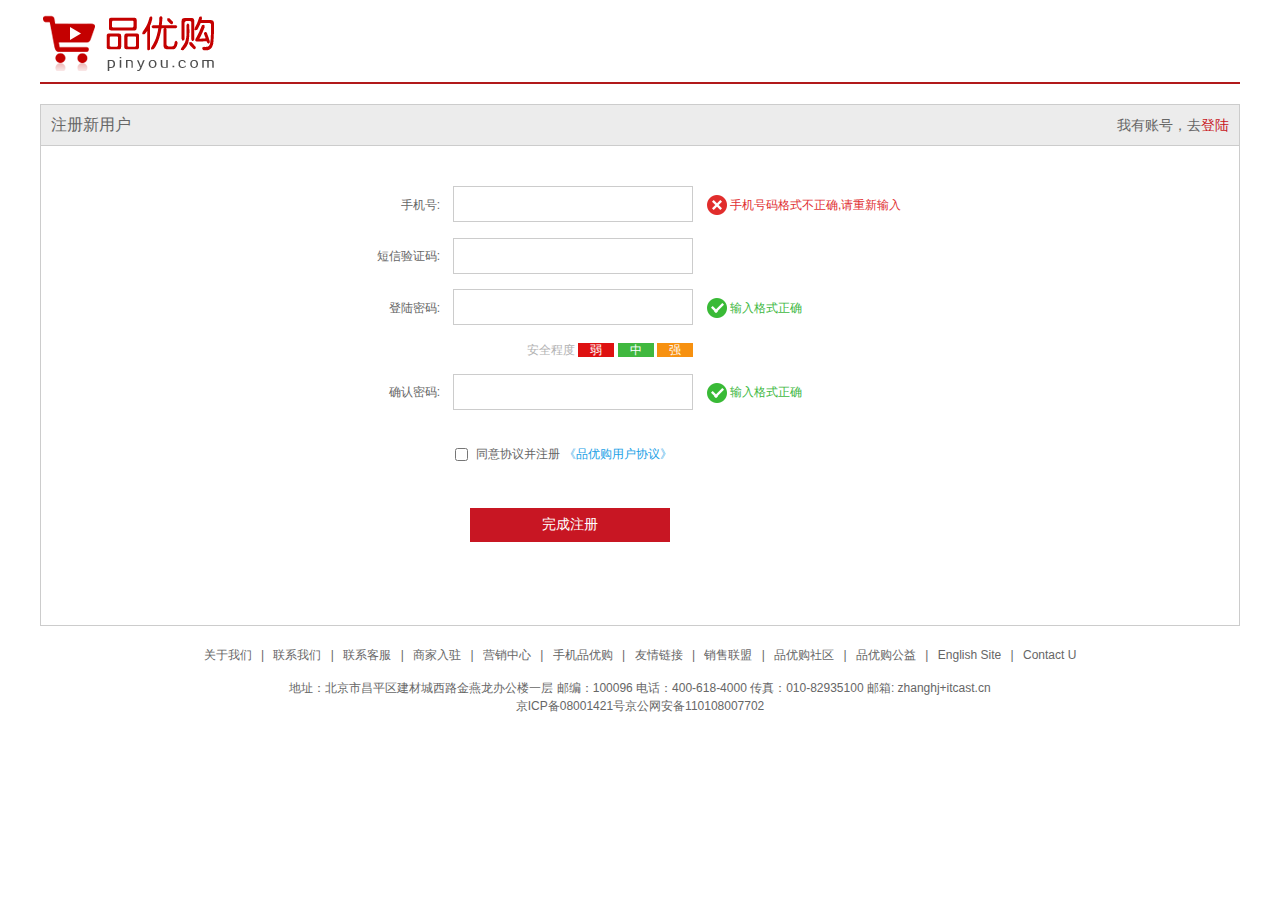
<file: pinyougou/register.html>
<!DOCTYPE html>
<html lang="en">

<head>
    <meta charset="UTF-8">
    <meta name="viewport" content="width=device-width, initial-scale=1.0">
    <meta http-equiv="X-UA-Compatible" content="ie=edge">
    <title>注册页面</title>
    <!-- 引入favicon.ico图标 -->
    <link rel="shortcut icon" href="favicon.ico" type="image/x-icon">
    <!-- 引进初始化的css文件 -->
    <link rel="stylesheet" href="css/base.css">
    <link rel="stylesheet" href="css/register.css">
</head>

<body>
    <div class="w">
        <!-- header -->
        <div class="header">
            <div class="logo">
                <a href="index.html">
                    <img src="img/logo.png" alt="">
                </a>
            </div>
        </div>
        <!-- registerarea -->
        <div class="registerarea">
            <h3>
                注册新用户
                <em>我有账号，去<a href="login.html">登陆</a></em>
            </h3>

            <div class="reg_form">
                <form action="#">
                    <ul>
                        <li>
                            <label for="tel">手机号:</label>
                            <input type="text" class="inp" id="tel">
                            <span class="error">
                                <i class="error_icon"></i>
                                手机号码格式不正确,请重新输入
                            </span>
                        </li>
                        <li>
                            <label for="">短信验证码:</label>
                            <input type="text" class="inp">
                        </li>
                        <li>
                            <label for="">登陆密码:</label>
                            <input type="text" class="inp">
                            <span class="success">
                                <i class="success_icon"></i>
                                输入格式正确
                            </span>
                        </li>
                        <li class="safe">
                            安全程度
                            <em class="ruo">弱</em>
                            <em class="zhong">中</em>
                            <em class="qiang">强</em>
                        </li>
                        <li>
                            <label for="">确认密码:</label>
                            <input type="text" class="inp">
                            <span class="success">
                                <i class="success_icon"></i>
                                输入格式正确
                            </span>
                        </li>
                        <li class="agree">
                            <input type="checkbox" class="inpu">
                            同意协议并注册
                            <a href="#">
                                《品优购用户协议》
                            </a>
                        </li>
                        <li>
                            <input type="submit" value="完成注册" class="over">
                        </li>
                    </ul>
                </form>
            </div>
        </div>
        <!-- footer start -->
        <div class="footer">
            <div class="w">
                <!-- mod_copyright -->
                <div class="mod_copyright">
                    <p class="mod_copyright_links">
                        <a href="#">关于我们</a>
                        <span class="mod_copyright_span">|</span>
                        <a href="#">联系我们</a>
                        <span class="mod_copyright_span">|</span>
                        <a href="#">联系客服</a>
                        <span class="mod_copyright_span">|</span>
                        <a href="#">商家入驻</a>
                        <span class="mod_copyright_span">|</span>
                        <a href="#">营销中心</a>
                        <span class="mod_copyright_span">|</span>
                        <a href="#">手机品优购</a>
                        <span class="mod_copyright_span">|</span>
                        <a href="#">友情链接</a>
                        <span class="mod_copyright_span">|</span>
                        <a href="#">销售联盟</a>
                        <span class="mod_copyright_span">|</span>
                        <a href="#">品优购社区</a>
                        <span class="mod_copyright_span">|</span>
                        <a href="#">品优购公益</a>
                        <span class="mod_copyright_span">|</span>
                        <a href="#">English Site</a>
                        <span class="mod_copyright_span">|</span>
                        <a href="#">Contact U</a>
                    </p>
                    <p class="mod_copyright_info">
                        地址：北京市昌平区建材城西路金燕龙办公楼一层 邮编：100096 电话：400-618-4000 传真：010-82935100 邮箱: zhanghj+itcast.cn <br>
                        京ICP备08001421号京公网安备110108007702
                    </p>
                </div>
            </div>
        </div>
        <!-- footer end -->
    </div>
</body>

</html>
</file>
<file: pinyougou/css/base.css>
﻿/*清除元素默认的内外边距  */
* {
    margin: 0;
    padding: 0
}
/*让所有斜体 不倾斜*/
em,
i {
    font-style: normal;
}
/*去掉列表前面的小点*/
li {
    list-style: none;
}
/*图片没有边框   去掉图片底侧的空白缝隙*/
img {
    border: 0;  /*ie6*/
    vertical-align: middle;
}
/*让button 按钮 变成小手*/
button {
    cursor: pointer;
}
/*取消链接的下划线*/
a {
    color: #666;
    text-decoration: none;
}

a:hover {
    color: #e33333;
}

button,
input {
    font-family: 'Microsoft YaHei', 'Heiti SC', tahoma, arial, 'Hiragino Sans GB', \\5B8B\4F53, sans-serif;
    outline: none;  /* 取消搜索框蓝色轮廓线 */
}

body {
    background-color: #fff;
    font: 12px/1.5 'Microsoft YaHei', 'Heiti SC', tahoma, arial, 'Hiragino Sans GB', \\5B8B\4F53, sans-serif;
    color: #666
}

.hide,
.none {
    display: none;
}
/*清除浮动*/
.clearfix:after {
    visibility: hidden;
    clear: both;
    display: block;
    content: ".";
    height: 0
}

.clearfix {
    *zoom: 1
}
</file>
<file: pinyougou/css/common.css>
.fl {
    float: left;
} 
.fr {
    float: right;
}
@font-face {
    font-family: 'icomoon';
    src:  url('../fonts/icomoon.eot?7kkyc2');
    src:  url('../fonts/icomoon.eot?7kkyc2#iefix') format('embedded-opentype'),
      url('../fonts/icomoon.ttf?7kkyc2') format('truetype'),
      url('../fonts/icomoon.woff?7kkyc2') format('woff'),
      url('../fonts/icomoon.svg?7kkyc2#icomoon') format('svg');
    font-weight: normal;
    font-style: normal;
  }
.icomoon {
    font-family: 'icomoon';
    font-size: 16px;
    line-height: 26px;
}
/* 版心 */
.w {
    width: 1200px;
    margin: 0 auto;
}
.shortcut .fr li:last-child a{
    border: 0;
}
.style-red {
    color: #c81623;
}
.spacer {
    width: 1px;
    height: 12px;
    background: #666;
    margin: 9px 12px 0; /* 左右12px，上8px，下0 */
}
/* 顶部快捷导航 */
.shortcut {
    height: 31px;
    background: #f1f1f1;
    line-height: 31px;
}
.shortcut li {
    float: left;
}
/* header区域 */
.header {
    height: 105px;
   /*  background: pink; */
    position: relative;
}
.logo {
    position: absolute;
    top:25px;
    left: 0;
    height: 56px;
    width: 175px;
}
.logo a {
    position: absolute;
    height: 56px;
    width: 175px;
    background:url(../img/logo.png) no-repeat;
    /* text-indent: -9999px; 首行缩进
    overflow: hidden; 这是淘宝的做法*/
    font-size: 0;  /* 这是京东的做法 */
}
.search {
    position: absolute;
    top: 25px;
    left: 348px; 
}
.text {
    float: left;
    width: 455px;
    height: 32px;
    border: 2px solid #b1191a;
    color: #ccc;
    padding-left: 10px;
    box-sizing: border-box;  /* CSS3盒子模型 border 和 padding 都包含到 width 里面去 */
}
.btn {
    float: left;
    width: 82px;
    height: 32px;
    background-color: #b1191a;
    border: 0;  /* 去除边框 */
    font-size: 16px;
    color: #fff;
}
.hotwords {
    position: absolute;
    left: 348px;
    top: 65px;
}
.hotwords a{
    margin: 0 6px;
}
.shopcar {
    position: absolute;
    right: 64px;
    top: 25px;
    width: 138px;
    height: 34px;
    border: 1px solid #dfdfdf;
    background-color: #f7f7f7;
    line-height: 34px;
    text-align: center;
}
.car {
    font-family: 'icomoon';
    color: #da5555;
}
.arrow {
    font-family: 'icomoon';
    margin-left: 5px;
}
.count {
    position: absolute;
    top: -5px;
    /* right: 18;  这样做添加文字会往左走，应该使用左侧对齐，才能使得文字往右走 */
    left: 100px;
    background-color: #e60012;
    height: 14px;
    padding: 0 3px;
    line-height: 14px;
    color: #fff;
    /* border-radius: 左上角 右上角 右下角 左下角 */
    border-radius: 50% 50% 50% 0;
}
/* nav */
.nav {
    height: 45px;
    border-bottom: 2px solid #b1191a;
}
.dropdown {
    width: 209px;
    height: 45px;
}
.dropdown .dt {
    /* width: 100%; */
    height: 100%;
    background-color: #b1191a;
    font-size: 16px;
    color: #fff;
    text-align: center;
    line-height: 45px;
}
.dropdown .dd {
    height: 450px;
    background-color: #c81623;
    margin-top: 2px;  /* 让nav线露出来 */
}
.menu_item {
    height: 25px;
    line-height: 25px;
    padding-left: 13px;
    transition: all 0.3s;
}
.menu_item:hover {
    background:rgba(0, 0, 0, 0.2);
    padding-left: 18px;
}
.menu_item a {
    font-size: 14px;
    color: #fff;
}
.menu_item a:hover {
    color: #ff6700;;
}
.menu_item span {
    color: #fff;
}
.arrow2 {
    float: right;
    font-family: "icomoon";
    color: #fff;
    font-size: 14px;
    padding-right: 10px;
}
.navitems {
    margin-left: 10px;
}
.navitems li {
    float: left;
}
.navitems li a{
    float: left;
    display: block;
    height: 45px;
    padding: 0 25px;
    line-height: 45px;
    font-size: 16px;
}
/* footer部分 */
.footer {
    height: 416px;
    background-color: #f5f5f5;
    padding-top: 30px;
    box-sizing: border-box;  /* CSS3盒子模型 border 和 padding 都包含到 width 里面去 */
}
.mod_service {
    height: 79px;
    /* background-color: pink; */
    border-bottom: 1px solid #ccc;
}
.mod_service li {
    float: left;
    width: 240px;
    height: 79px;
}
.mod_service_icon {
    /* 浮动的盒子 可以直接给大小 不需要转换 */
    float: left;
    height: 50px;
    width: 50px;
    margin-left: 35px;
    background:url(../img/icons.png) no-repeat;
}
.mod_service_zheng {
    background-position: -253px -3px;
}
.mod_service_tit {
    float: left;
    margin-left: 5px;
}
.mod_service_tit h5 {
    font-size: 14px;
    margin: 5px 0;
}
.mod_service_tit p {
    font-size: 12px;
}
.mod_service_kuai {
    background-position: -255px -54px;
}
.mod_service_bao {
    background-position: -257px -105px;
}
.mod_service_te {
    background-position: -257px -157px;
}
.mod_service_bang {
    background-position: -256px -209px;
}
.mod_help {
    height: 187px;
    /* background-color: pink; */
    border-bottom: 1px solid #ccc;
}
.mod_help_item {
    float: left;
    width: 200px;
    padding: 20px 0 0 50px;
    box-sizing: border-box;
}
.mod_help_item dt {
    height: 25px;
    font-size: 16px;
}
.mod_help_item dd {
    height: 22px;
}
.mod_help_app dt,
.mod_help_app p {
    padding-left: 15px;
}
.mod_help_app img{
    margin: 7px 0;
}
.mod_copyright {
    text-align: center;
}
.mod_copyright_links {
    margin: 20px 0 15px 0;
}
.mod_copyright_span {
    margin: 0 6px;
}
.mod_copyright_info {
    line-height: 18px;
}
</file>
<file: pinyougou/css/index.css>
/* 这个文件里面放的是首页的样式 */

.main {
    width: 980px;
    height: 440px;
    /* background-color: pink; */
    margin-left: 219px;
    margin-top: 10px;
}

.focus {
    position: relative;
    height: 440px;
    width: 720px;
    background-color: purple;
    background: purple;
    overflow: hidden;
}
.focus ul {
    position: absolute;
    top: 0;
    left: 0;
    width: 500%;
}
.focus ul li {
    float: left;
}
.arrow_l,
.arrow_r {
    display: none;
    position: absolute;
    top: 50%;
    /* 走父亲高度的一半 */
    transform: translateY(-50%);
    /* 走的自己高度的一半 */
    width: 24px;
    height: 40px;
    background: rgba(0, 0, 0, 0.3);
    font-family: 'icomoon';
    font-size: 18px;
    text-align: center;
    line-height: 40px;
    color: #fff;
    z-index: 2;
}

.arrow_r {
    right: 0;
}

.circle {
    position: absolute;
    bottom: 10px;
    left: 50px;
}

.circle li {
    float: left;
    width: 8px;
    height: 8px;
    /* background-color: #fff; */
    border: 2px solid rgba(255, 255, 255, 0.5);
    margin: 0 3px;
    border-radius: 50%;
    /* 鼠标经过显示小手 */
    cursor: pointer;
}

.current {
    background-color: #fff;
}

.newflash {
    width: 250px;
    height: 440px;
    /* background-color:skyblue; */
}

.news {
    height: 158px;
    border: 1px solid #ccc;
    /* background-color: pink; */
}

.news_hd {
    height: 30px;
    border-bottom: 1px dotted #ccc;
    /* dotted 点线 dashed虚线 solid实线 */
    padding: 0 15px;
    font-size: 14px;
    line-height: 30px;
}

.news_hd a {
    float: right;
    font-size: 12px;
}

.news_hd a span {
    font-family: 'icomoon';
    font-size: 14px;
    vertical-align: middle;
}

.news_bd {
    padding: 10px 0 0 15px;
}

.news_bd li {
    height: 22px;
    width: 230px;
    white-space: nowrap;
    overflow: hidden;
    text-overflow: ellipsis;
}

.news_bd li a {
    white-space: nowrap;
    overflow: hidden;
    text-overflow: ellipsis;
}

.lifeservice {
    overflow: hidden;
    height: 206px;
    /* background-color: purple; */
    border: 1px solid #ccc;
    border-top: none;
}

.lifeservice ul {
    width: 252px;
    /* 将父盒子增加宽度，让子盒子可以在一行内完全显示 */
}

.lifeservice li {
    position: relative;
    float: left;
    width: 62px;
    height: 70px;
    border-right: 1px solid #ccc;
    border-bottom: 1px solid #ccc;
}

.lifeservice li a {
    display: block;
    /* 解决i引起的外边距塌陷合并的问题 */
    overflow: hidden;
    height: 100%;
}

.lifeservice li p {
    text-align: center;
}

.service_ico {
    display: block;
    width: 24px;
    height: 24px;
    background: url(../img/icons.png) no-repeat;
    margin: 10px auto;
}

.service_ico_huafei {
    background-position: -17px -16px;
}

.service_ico_feiji {
    width: 26px;
    background-position: -78px -16px;
}

.service_ico_dianying {
    width: 26px;
    background-position: -140px -16px;
}

.service_ico_game {
    width: 26px;
    height: 24px;
    background-position: -206px -16px;
}

.service_ico_caipiao {
    background-position: -17px -88px;
}

.service_ico_jiayou {
    width: 26px;
    height: 23px;
    background-position: -77px -88px;
}

.service_ico_jiudian {
    width: 24px;
    height: 23px;
    background-position: -141px -88px;
}

.service_ico_huoche {
    width: 26px;
    height: 23px;
    background-position: -206px -88px;
}

.service_ico_zhongchou {
    width: 24px;
    height: 27px;
    background-position: -17px -159px;
}

.service_ico_licai {
    width: 26px;
    height: 27px;
    background-position: -78px -158px;
}

.service_ico_lipinka {
    margin-top: 16px;
    width: 24px;
    height: 20px;
    background-position: -141px -159px;
}

.service_ico_baitiao {
    width: 26px;
    height: 27px;
    background-position: -206px -159px;
}

.hot {
    position: absolute;
    right: 0;
    top: 0;
    width: 12px;
    height: 15px;
    background: url(../img/jian.jpg);
}

.bargain {
    height: 70px;
    margin-top: 2px;
}


/* 推荐服务模块 */

.recommend {
    height: 163px;
    /* background-color: pink; */
    margin-top: 10px;
}

.recom_hd {
    width: 200px;
    height: 163px;
    background-color: #5c5251;
    text-align: center;
}

.recom_hd img {
    margin: 30px 0 15px 0;
}

.recom_hd h3 {
    font-size: 18px;
    color: #fff;
    font-weight: normal;
}

.recom_bd {
    width: 1000px;
    height: 163px;
    background-color: #ebebeb;
}

.recom_bd li {
    float: left;
    width: 250px;
    height: 145px;
    border-right: 1px solid #ccc;
    box-sizing: border-box;
    /* CSS3盒子模型 border 和 padding 都包含到 width 里面去 */
    /* background-color: pink; */
    margin-top: 10px;
}

.recom_bd .last {
    border-right: 0;
}


/* 楼层区 floor */

.box_hd {
    height: 30px;
    /* background-color: pink; */
    border-bottom: 2px solid #c81623;
    margin-top: 20px;
}

.box_hd h3 {
    float: left;
    font-size: 18px;
    color: #c81623;
}

.tab_list {
    float: right;
    line-height: 30px;
}

.tab_list li {
    float: left;
}

.tab_list li a {
    margin: 0 15px;
}

.box_bd {
    height: 360px;
    /*     background-color: pink; */
}

.w209 {
    width: 209px;
    background-color: #f9f9f9;
}

.w329 {
    width: 329px;
}

.w219 {
    width: 219px;
    border-right: 1px solid #ccc;
}

.w220 {
    width: 220px;
    border-right: 1px solid #ccc;
}

.tab_con li {
    float: left;
    height: 360px;
}

.tab_con_item {
    border-bottom: 1px solid #ccc;
}

.tab_con_list {
    overflow: hidden;
    /* 清除浮动 */
    margin-bottom: 15px;
}

.tab_con_list li {
    width: 86px;
    height: 32px;
    line-height: 32px;
    border-top: 1px solid #ccc;
    margin-left: 10px;
    text-align: center;
}

.box_bd li {
    overflow: hidden;
}

.box_bd img {
    /* 过渡写在本身上，谁做动画给谁加 */
    transition: all 0.3s;
}


/* 鼠标经过图片往右走8px */

.box_bd img:hover {
    margin-left: 8px;
}


/* 电梯导航 */

.fixedtool {
    position: fixed;
    width: 66px;
    background-color: #fff;
    top: 100px;
    margin-left: -676px;
    /* 走版心宽度的一半加自己的宽度 600+66  再多给10px*/
    left: 50%;
    /* 走浏览器的一半 */
}

.fixedtool li {
    height: 32px;
    line-height: 32px;
    text-align: center;
    font-size: 12px;
    border-bottom: 1px solid #ccc;
    cursor: pointer;
    /* 变小手 */
}

.fixedtool .current {
    background-color: #c81623;
    color: #fff;
}
</file>
<file: font_icon/demo-files/demo.css>
body {
  padding: 0;
  margin: 0;
  font-family: sans-serif;
  font-size: 1em;
  line-height: 1.5;
  color: #555;
  background: #fff;
}
h1 {
  font-size: 1.5em;
  font-weight: normal;
}
small {
  font-size: .66666667em;
}
a {
  color: #e74c3c;
  text-decoration: none;
}
a:hover, a:focus {
  box-shadow: 0 1px #e74c3c;
}
.bshadow0, input {
  box-shadow: inset 0 -2px #e7e7e7;
}
input:hover {
  box-shadow: inset 0 -2px #ccc;
}
input, fieldset {
  font-family: sans-serif;
  font-size: 1em;
  margin: 0;
  padding: 0;
  border: 0;
}
input {
  color: inherit;
  line-height: 1.5;
  height: 1.5em;
  padding: .25em 0;
}
input:focus {
  outline: none;
  box-shadow: inset 0 -2px #449fdb;
}
.glyph {
  font-size: 16px;
  width: 15em;
  padding-bottom: 1em;
  margin-right: 4em;
  margin-bottom: 1em;
  float: left;
  overflow: hidden;
}
.liga {
  width: 80%;
  width: calc(100% - 2.5em);
}
.talign-right {
  text-align: right;
}
.talign-center {
  text-align: center;
}
.bgc1 {
  background: #f1f1f1;
}
.fgc1 {
  color: #999;
}
.fgc0 {
  color: #000;
}
p {
  margin-top: 1em;
  margin-bottom: 1em;
}
.mvm {
  margin-top: .75em;
  margin-bottom: .75em;
}
.mtn {
  margin-top: 0;
}
.mtl, .mal {
  margin-top: 1.5em;
}
.mbl, .mal {
  margin-bottom: 1.5em;
}
.mal, .mhl {
  margin-left: 1.5em;
  margin-right: 1.5em;
}
.mhmm {
  margin-left: 1em;
  margin-right: 1em;
}
.mls {
  margin-left: .25em;
}
.ptl {
  padding-top: 1.5em;
}
.pbs, .pvs {
  padding-bottom: .25em;
}
.pvs, .pts {
  padding-top: .25em;
}
.unit {
  float: left;
}
.unitRight {
  float: right;
}
.size1of2 {
  width: 50%;
}
.size1of1 {
  width: 100%;
}
.clearfix:before, .clearfix:after {
  content: " ";
  display: table;
}
.clearfix:after {
  clear: both;
}
.hidden-true {
  display: none;
}
.textbox0 {
  width: 3em;
  background: #f1f1f1;
  padding: .25em .5em;
  line-height: 1.5;
  height: 1.5em;
}
#testDrive {
  display: block;
  padding-top: 24px;
  line-height: 1.5;
}
.fs0 {
  font-size: 16px;
}
.fs1 {
  font-size: 32px;
}
.fs2 {
  font-size: 32px;
}
</file>
<file: font_icon/style.css>
@font-face {
  font-family: 'icomoon';
  src:  url('fonts/icomoon.eot?hlpjm8');
  src:  url('fonts/icomoon.eot?hlpjm8#iefix') format('embedded-opentype'),
    url('fonts/icomoon.ttf?hlpjm8') format('truetype'),
    url('fonts/icomoon.woff?hlpjm8') format('woff'),
    url('fonts/icomoon.svg?hlpjm8#icomoon') format('svg');
  font-weight: normal;
  font-style: normal;
  font-display: block;
}

[class^="icon-"], [class*=" icon-"] {
  /* use !important to prevent issues with browser extensions that change fonts */
  font-family: 'icomoon' !important;
  speak: none;
  font-style: normal;
  font-weight: normal;
  font-variant: normal;
  text-transform: none;
  line-height: 1;

  /* Better Font Rendering =========== */
  -webkit-font-smoothing: antialiased;
  -moz-osx-font-smoothing: grayscale;
}

.icon-uniE900:before {
  content: "\e900";
}
.icon-home:before {
  content: "\e901";
}
.icon-connection:before {
  content: "\e91b";
}
.icon-phone:before {
  content: "\e942";
}
.icon-phone-hang-up:before {
  content: "\e943";
}
.icon-bubbles:before {
  content: "\e96c";
}
.icon-link:before {
  content: "\e9cb";
}
.icon-location:before {
  content: "\e947";
}
.icon-location2:before {
  content: "\e948";
}
.icon-display:before {
  content: "\e956";
}
.icon-mobile:before {
  content: "\e958";
}
.icon-undo:before {
  content: "\e965";
}
.icon-redo:before {
  content: "\e966";
}
.icon-search:before {
  content: "\e986";
}
.icon-star-empty:before {
  content: "\e9d7";
}
.icon-star-full:before {
  content: "\e9d9";
}
.icon-heart:before {
  content: "\e9da";
}
.icon-grin:before {
  content: "\e9e9";
}
.icon-cool:before {
  content: "\e9eb";
}
.icon-enter:before {
  content: "\ea13";
}
.icon-arrow-right2:before {
  content: "\ea3c";
}
.icon-ctrl:before {
  content: "\ea50";
}
.icon-ctrl1:before {
  content: "\ea51";
}
.icon-ctrl2:before {
  content: "\ea52";
}
.icon-cart:before {
  content: "\e93a";
}
.icon-ctrl11:before {
  content: "\ea53";
}
</file>
<file: pinyougou/css/detail.css>
/* 详情页的样式文件 */
.de_container {
    margin-top: 20px;
}
.crumb_wrap {
    height: 25px;
}
.crumb_wrap a {
    margin: 0 10px;
}
.preview_wrap {
    width: 352px;
    height: 590px;
    /* background-color: pink; */
}
.preview_img {
    position: relative;
    width: 350px;
    height: 350px;
    border: 1px solid #ccc;
}
.mask {
    display: none;
    position: absolute;
    top: 0;
    left: 0;
    width: 260px;
    height: 260px;
    background-color: #FEDE4F;
    opacity: 0.5;
    border: 1px solid #ccc;
    cursor: move;
}
.big {
    display: none;
    position: absolute;
    top: 0;
    left: 360px;
    width: 438px;
    height: 438px;
    background-color: pink;
    z-index: 999;
    border: 1px solid #ccc;
    overflow: hidden;   /* 溢出隐藏 */
}
.big img {
    position: absolute;
    left: 0;
    top: 0;
}
.preview_list {
    position: relative;
    height: 54px;
    /* background-color: pink; */
    margin-top: 20px;
} 
.list_item {
    width: 300px;
    height: 54px;
    /* background-color: purple; */
    margin: 0 auto;
}
.list_item li {
    float: left;
    width: 50px;
    height: 50px;
    /* background-color: skyblue; */
    border: 2px solid #fff;
    margin: 0 3px;
}
.list_item .current {
    border: 2px solid #c81623;
}
.arrow_prev,
.arrow_next {
    position: absolute;
    top: 50%;
    transform: translateY(-50%);
    width: 22px;
    height: 32px;
    background-color: purple;
}
.arrow_prev {
    left: 0;
    background: url(../img/arrow-prev.png) no-repeat;
}
.arrow_next {
    right: 0;
    background: url(../img/arrow-next.png) no-repeat;
}
.itemInfo_wrap {
    width: 718px;
    /* background-color: purple; */
}
.itemInfo_wrap .sku_name{
    font: 700 16px Arial,"microsoft yahei";
    padding-top: 10px;
    margin-bottom: 5px;
}
.news {
    color: #e12228;
    height: 32px;
}
.summary dl {
    overflow: hidden;  /* 清除浮动 */
}
.summary dt,
.summary dd {
    float: left;
}
.summary dt {
    width: 60px;
    padding-left: 10px;
    line-height: 36px;
}

.summary_price,
.summary_promotion {
    position: relative;
    padding: 10px 0;
    background-color: #fee9eb;
}
.price {
    font-size: 24px;
    color: #e12228;
}
.summary_price a {
    color: #005aa0;
}
.remark {
    position: absolute;
    top: 20px;
    right: 10px;
}
.summary_promotion {
    padding-top: 0;
}
.summary_promotion dd {
    width: 430px;
    line-height: 36px;
}
.summary_promotion em{
    width: 24px;
    height: 16px;
    padding: 2px 3px;
    color: #c81623;
    border: 1px solid #c81623;
    margin-right: 5px;
}
.summary_support dd {
    line-height: 36px;
}
.summary_test_wrap {
    font-family: 'icomoon';
    float: left;
    position: relative;
    top: 0;
    height: 32px;
    background: #fff;
    border: 1px solid #CECBCE;
    padding: 0 4px 0 4px;
    line-height: 30px;
    overflow: hidden;
}
.summary_test_wrap span {
    font-size: 14px;
}
.summary_distribution .youhuo,
.summary_distribution .zhichi {
    margin-left: 5px;
    line-height: 36px;
}
.summary_distribution em {
    margin-right: 15px;
    float: left;
    font-size: 12px;
    color: #999;
    font-weight: 700;
    line-height: 36px;
}
.summary_distribution .tksh {
    float: left;
    padding: 0 10px;
    line-height: 36px;
}

.summary_distribution .fahuo {
    float: left;
    height: 32px;
    line-height: 32px;
}
.choose_size {
    margin-bottom: 10px;
}
.choose_size a,
.choose_baitiao a {
    display: inline-block;
    height: 32px;
    line-height: 32px;
    text-align: center;
    padding: 0 13px;
    border: 1px solid #ccc;
}
/* .choose_size a.current {
    border-color: #c81623;
}
.choose_baitiao a.current {
    border-color: #c81623; 
} */
.summary a.current {    /* 利用父级简写 */
    border-color: #c81623;
}
.choose_btns {
    margin-top: 20px;
}
.choose_amount {
    position: relative;
    float: left;
    width: 50px;
    height: 46px;
    background-color: pink;
}
.choose_amount input {
    width: 33px;
    height: 44px;
    border: 1px solid #ccc;
    background-color: #fff;
    text-align: center;
}
.add,
.reduce {
    position: absolute;
    right: 0;
    width: 15px;
    height: 22px;
    line-height: 22px;
    text-align: center;
    border: 1px solid #ccc;
    background-color: #f1f1f1;
}
.add {
    top: 0;
}
.reduce {
    bottom: 0;
    cursor: not-allowed;    /* 禁止鼠标样式 */
}
.addshopcar {
    float: left;
    width: 142px;
    height: 46px;
    line-height: 46px;
    text-align: center;
    font-size: 18px;
    font-weight: 700;
    background-color: #c81623;
    color: #fff;
    margin-left: 10px;
    
}
.product_detail {
    margin-bottom: 50px;
}
.aside {
    float: left;
   width: 208px;
   /* 一会儿回来删 
   height: 1000px; */
   border: 1px solid #ccc; 
}
.table_list {
    height: 34px;
    /* background-color: pink; */
}
/* 把背景颜色和底边框都给li */
.table_list li {
    float: left;
    background-color: #f1f1f1;
    border-bottom: 1px solid #ccc;
    height: 33px;
    line-height: 33px;
    text-align: center;
}
/* 鼠标单击li变化样式  背景变白色 去掉下边框 */
.table_list .current {
    background-color: #fff;
    border-bottom: 0;
}
.first_table {
    width: 104px;
}
.second_table {
    width: 103px;
    border-left: 1px solid #ccc
}
.table_con {
    padding: 0 10px;
}
.table_con li {
    border-bottom: 1px solid #ccc;
}
.table_con img {
    display: block;
    margin: 5px auto;
}
.table_con h5 {
    white-space: nowrap;  /* 强制一行内显示 */
    overflow: hidden;  /* 超出盒子的部分溢出隐藏 */
    text-overflow: ellipsis;  /* 省略号代替超出的部分 */
    font-size: 12px;
}
.aside_price {
    font-weight: 700;
    margin-top: 5px;
}
.as_addcar {
    display: block;
    width: 88px;
    height: 26px;
    line-height: 26px;
    text-align: center;
    background-color: #f7f7f7;
    border: 1px solid #ccc;
    margin: 5px auto;
}
.table_con li.current {
    border-bottom: 0;
}
.detail {
    float: right;
    width: 978px;
    /* 一会儿回来删 
    height: 1000px;*/
    /* border: 1px solid #ccc; */
}
.detail_tab_list {
    height: 39px;
    border: 1px solid #ccc;
    background-color: #f1f1f1;
}
.detail_tab_list li {
    float: left;
    height: 39px;
    line-height: 39px;
    text-align: center;
    padding: 0 20px;
    font-size: 16px;
}
.detail_tab_list .current {
    background-color: #c81623;
    color: #fff;
}
.detail_tab_list .current a {
    color: #fff;
}
.item_info {
    padding: 20px 0 0 20px;
}
.item_info li {
    line-height: 22px;
}
.more {
    float: right;
    font-weight: 700;
    font-family: 'icomoon';
}
</file>
<file: pinyougou/css/list.css>
/* 列表页面的CSS */
.sk {
    position: absolute;
    top: 40px;
    left: 185px;
    height: 32px;
    border-left: 1px solid #b1191a;
    padding: 5px 0 0 15px;
}
.sk_list li {
    float: left;
    line-height: 45px;
    margin: 0 30px;
}
.sk_list li a {
    font-size: 16px;
    color: #000;
    font-weight: 700;
}
.sk_list li a:hover {
    color: #c81523;
}
.sk_con li {
    float: left;
    line-height: 45px;
    margin: 0 20px;
}
.sk_con li a {
    font-size: 14px;
    font-weight: 700;
    font-family: 'icomoon';
}
/* 列表页内容区域 */
.sk_bd {
    margin-top: 25px;
}
.sk_bd ul {
    width: 1212px;
}
.sk_goods {
    position: relative;
    float: left;
    width: 288px;
    height: 458px;
    border: 1px solid transparent;  /* transparent 将边框线设置为透明色 */
    margin: 0 12px 15px 0;
}
.sk_goods:hover {
    border: 1px solid #e12228;
}
.sk_goods img {
    padding: 36px 34px;
}
.sk_goods_title {
    font-size: 14px;
    color: #666;
    font-weight: normal;
    padding: 0 10px 15px;
}
.sk_goods_price {
    padding: 0 10px;
}
.sk_goods_price em {
    font-size: 22px;
    color: #e60012;
}
.sk_goods_price del {
    font-size: 14px;
    font-weight: 700;
    color: #a4a4a4;
}
.sk_goods_progress {
    padding: 0 10px;
}
.bar {
    display: inline-block;
    width: 130px;
    height: 10px;
    border: 1px solid #b1191a;
    vertical-align: middle;
    border-radius: 5px;
    margin: 0 5px;
}
.bar_in {
    height: 10px;
    background-color: #ed282e;
    width: 80%;
}
.sk_goods_progress em,
.sk_goods_progress i {
    color: #ed282e;
}
.sk_goods_buy {
    position: absolute;
    bottom: 0;
    /* display: block; */
    height: 50px;
    width: 288px;
    background-color: #b1191a;
    color: #fff;
    font-size: 18px;
    text-align: center;
    line-height: 50px;
}
.page {
    margin: 40px 0;
    /* 里面的文字内容 行内块 行内元素 都可以水平居中对齐 */
    text-align: center;
}
.page_num a {
    display: inline-block;
    width: 36px;
    height: 36px;
    line-height: 36px;
    border: 1px solid #ccc;
    background-color: #f7f7f7;
}
.page_num .pn_prev,
.page_num .pn_next {
    width: 83px;
}
.page_num .dotted,
.page_num .current {
    border: 1px solid transparent;
    background-color: transparent;
}
.page_skip input {
    width: 36px;
    height: 36px;
    border: 1px solid #ccc;
    text-align: center;
    transition: all 0.3s;
}
/* 表单获得焦点后 */
.page_skip input:focus {
    width: 58px;
    border: 1px solid skyblue;
}
.page_skip button {
    width: 54px;
    height: 36px;
    border: 1px solid #ccc;
    background-color: #f7f7f7;
}
</file>
<file: pinyougou/css/register.css>
/* 注册页面的CSS */
.w {
    width: 1200px;
    margin: auto;
}
.header {
    height: 82px;
    border-bottom: 2px solid #b1191a;
}
.logo {
    padding-top: 15px;
}
.registerarea {
    height: 520px;
    /* background-color: pink; */
    border: 1px solid #ccc;
    margin-top: 20px;   
}
.registerarea h3 {
    height: 40px;
    line-height: 40px;
    border-bottom: 1px solid #ccc;
    background-color: #ececec;
    padding: 0 10px;
    font-weight: normal;
    font-size: 16px;
}
.registerarea h3 em {
    float: right;
    font-size: 14px;
}
.registerarea a {
    color: #c81623;
}
.reg_form {
    width: 600px;
    height: 400px;
    /* background-color: pink; */
    margin: 40px auto 0;
}
.reg_form label {
    display: inline-block;
    width: 100px;
    height: 36px;
    line-height: 36px;
    text-align: right;
}
.inp {
    width: 238px;
    height: 34px;
    border: 1px solid #ccc;
    margin-left: 10px;
}
.reg_form li {
    margin-bottom: 15px;
}
.error {
    color: #df3033;
    margin-left: 10px;
}
.error_icon {
    display: inline-block;
    width: 20px;
    height: 20px;
    background: url(../img/error.png) no-repeat;
    vertical-align: middle;
}
.success {
    color: #40b83f;
    margin-left: 10px;
}
.success_icon {
    display: inline-block;
    width: 20px;
    height: 20px;
    background: url(../img/success.png) no-repeat;
    vertical-align: middle;
}
.safe {
    padding-left: 187px;
    color: #b2b2b2;
}
.safe em {
    padding: 0 12px;
    color: #fff;
}
.ruo {
    background-color: #de1111;
}
.zhong {
    background-color: #40b83f;
}
.qiang {
    background-color: #f79110;
}
.agree {
    padding-top: 20px;
    padding-left: 115px;
}
.agree .inpu {
    vertical-align: middle;
    margin-right: 5px;
}
.agree a {
    color: #1ba1e6;
}
.over {
    width: 200px;
    height: 34px;
    background-color: #c81623;
    margin: 30px 0 0 130px;
    border: 0;
    color: #fff;
    font-size: 14px;
}
.mod_copyright {
    text-align: center;
}
.mod_copyright_links {
    margin: 20px 0 15px 0;
}
.mod_copyright_span {
    margin: 0 6px;
}
.mod_copyright_info {
    line-height: 18px;
}
</file>
